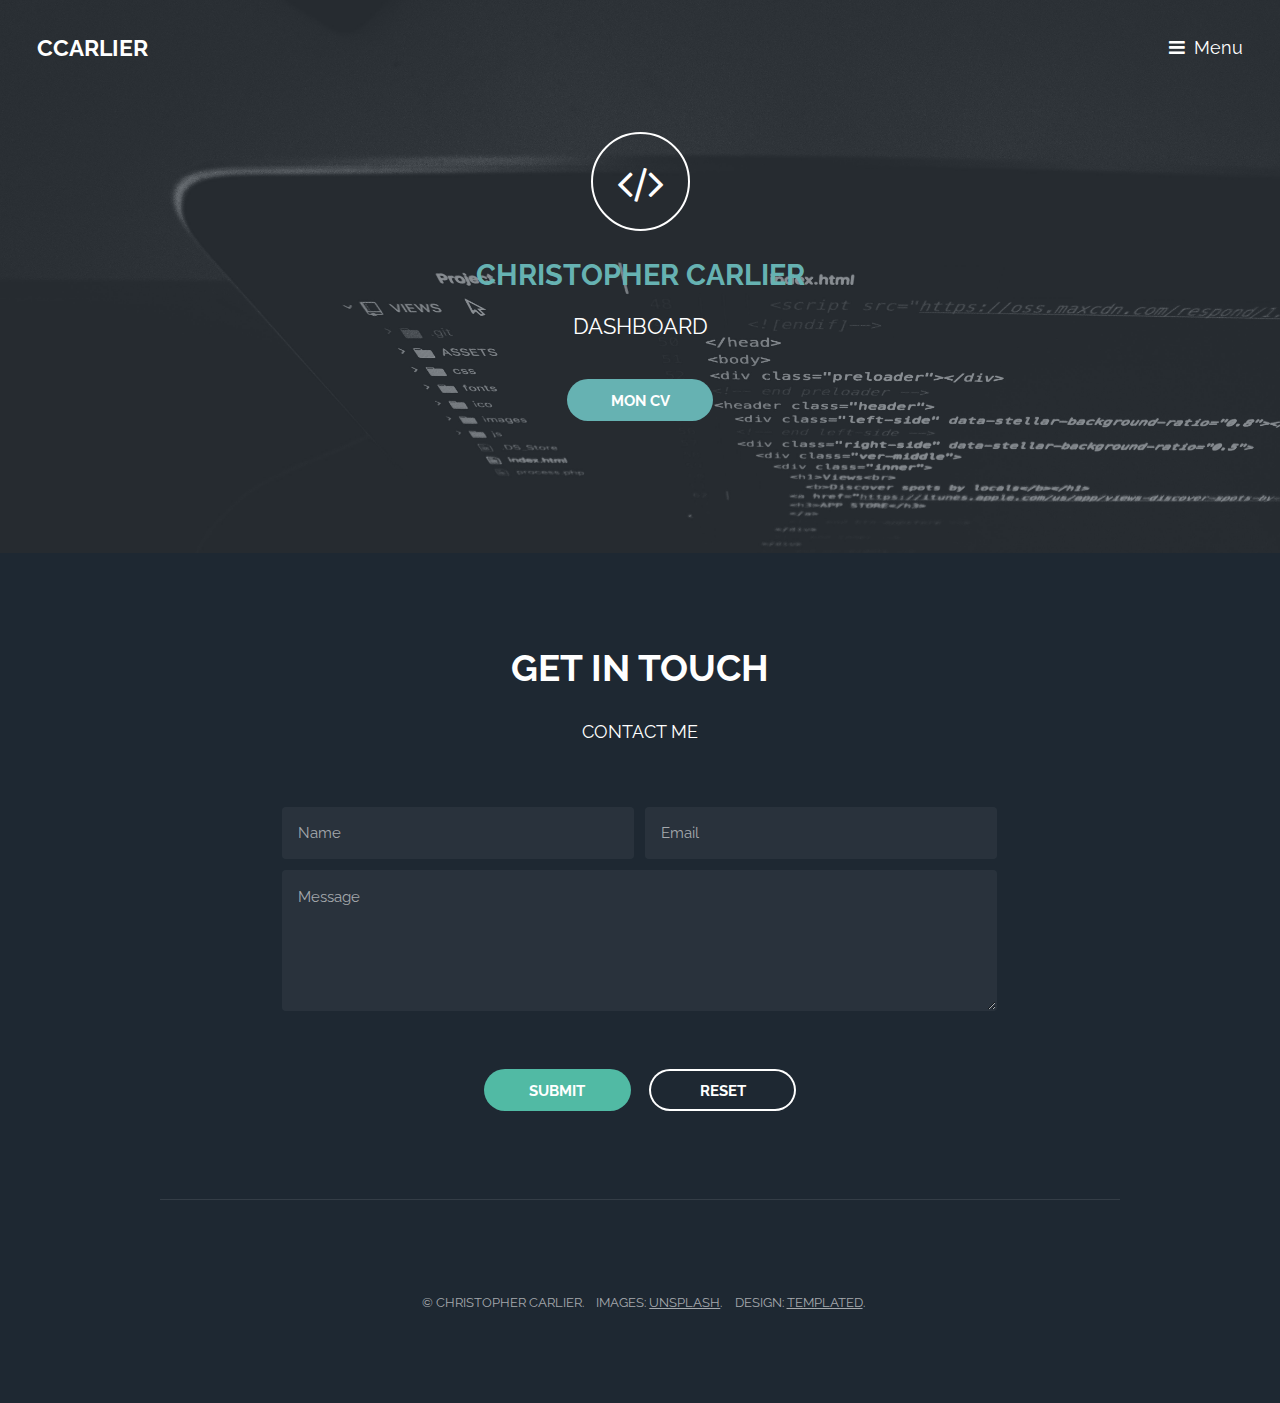
<file: index.html>
<!DOCTYPE HTML>

<html>
	<head>
		<title>CCarlier's Dashboard</title>
		<meta charset="utf-8" />
		<meta name="viewport" content="width=device-width, initial-scale=1" />
		<link rel="stylesheet" href="assets/css/main.css" />
	</head>
	<body class="landing">

		<!-- Header -->
			<header id="header" class="alt">
				<h1><a href="index.html">CCarlier</a></h1>
				<a href="#nav">Menu</a>
			</header>
			<!-- TEST -->

		<!-- Nav -->
			<nav id="nav">
				<ul class="links">
					<li><a href="index.html">Home</a></li>
				</ul>
			</nav>

		<!-- Banner -->
			<section id="banner">
				<i class="icon fa-code"></i>
				<h2>Christopher Carlier</h2>
				<p>Dashboard</p>
				<ul class="actions">
					<!-- <li><a href="" class="button big special">Mon CV</a></li> -->
					<li><a href="" class="button">Mon CV</a></li>
				</ul>
			</section>

		<!-- One
			<section id="one" class="wrapper style1">
				<div class="inner">
					<article class="feature left">
						<span class="image"><img src="images/pic01.jpg" alt="" /></span>
						<div class="content">
							<h2>Integer vitae libero acrisus egestas placerat  sollicitudin</h2>
							<p>Sed egestas, ante et vulputate volutpat, eros pede semper est, vitae luctus metus libero eu augue. Morbi purus libero, faucibus adipiscing, commodo quis, gravida id, est.</p>
							<ul class="actions">
								<li>
									<a href="#" class="button alt">More</a>
								</li>
							</ul>
						</div>
					</article>
					<article class="feature right">
						<span class="image"><img src="images/pic02.jpg" alt="" /></span>
						<div class="content">
							<h2>Integer vitae libero acrisus egestas placerat  sollicitudin</h2>
							<p>Sed egestas, ante et vulputate volutpat, eros pede semper est, vitae luctus metus libero eu augue. Morbi purus libero, faucibus adipiscing, commodo quis, gravida id, est.</p>
							<ul class="actions">
								<li>
									<a href="#" class="button alt">More</a>
								</li>
							</ul>
						</div>
					</article>
				</div>
			</section>
		-->
		<!-- Two 
			<section id="two" class="wrapper special">
				<div class="inner">
					<header class="major narrow">
						<h2>Aliquam Blandit Mauris</h2>
						<p>Ipsum dolor tempus commodo turpis adipiscing Tempor placerat sed amet accumsan</p>
					</header>
					<div class="image-grid">
						<a href="#" class="image"><img src="images/pic03.jpg" alt="" /></a>
						<a href="#" class="image"><img src="images/pic04.jpg" alt="" /></a>
						<a href="#" class="image"><img src="images/pic05.jpg" alt="" /></a>
						<a href="#" class="image"><img src="images/pic06.jpg" alt="" /></a>
						<a href="#" class="image"><img src="images/pic07.jpg" alt="" /></a>
						<a href="#" class="image"><img src="images/pic08.jpg" alt="" /></a>
						<a href="#" class="image"><img src="images/pic09.jpg" alt="" /></a>
						<a href="#" class="image"><img src="images/pic10.jpg" alt="" /></a>
					</div>
					<ul class="actions">
						<li><a href="#" class="button big alt">Tempus Aliquam</a></li>
					</ul>
				</div>
			</section>
		-->
		<!-- Three 
			<section id="three" class="wrapper style3 special">
				<div class="inner">
					<header class="major narrow	">
						<h2>Magna sed consequat tempus</h2>
						<p>Ipsum dolor tempus commodo turpis adipiscing Tempor placerat sed amet accumsan</p>
					</header>
					<ul class="actions">
						<li><a href="#" class="button big alt">Magna feugiat</a></li>
					</ul>
				</div>
			</section>
		-->
		<!-- Four -->
			<section id="four" class="wrapper style2 special">
				<div class="inner">
					<header class="major narrow">
						<h2>Get in touch</h2>
						<p>Contact me</p>
					</header>
					<form action="post_contact.php" method="POST">
						<div class="container 75%">
							<div class="row uniform 50%">
								<div class="6u 12u$(xsmall)">
									<input name="name" placeholder="Name" type="text" id="inputname"/>
								</div>
								<div class="6u$ 12u$(xsmall)">
									<input name="email" placeholder="Email" type="email" id="inputmail" />
								</div>
								<div class="12u$">
									<textarea name="message" placeholder="Message" rows="4" id="inputmessage"></textarea>
								</div>
							</div>
						</div>
						<ul class="actions">
							<li><input type="submit" class="special" value="Submit" /></li>
							<li><input type="reset" class="alt" value="Reset" /></li>
						</ul>
					</form>
				</div>
			</section>

		<!-- Footer -->
			<footer id="footer">
				<div class="inner">
					<!--
					<ul class="icons">
						<li><a href="#" class="icon fa-facebook">
							<span class="label">Facebook</span>
						</a></li>
						<li><a href="#" class="icon fa-twitter">
							<span class="label">Twitter</span>
						</a></li>
						<li><a href="#" class="icon fa-instagram">
							<span class="label">Instagram</span>
						</a></li>
						<li><a href="#" class="icon fa-linkedin">
							<span class="label">LinkedIn</span>
						</a></li>
					</ul>
					-->
					<ul class="copyright">
						<li>&copy; Christopher Carlier.</li>
						<li>Images: <a href="http://unsplash.com">Unsplash</a>.</li>
						<li>Design: <a href="http://templated.co">TEMPLATED</a>.</li>
					</ul>
				</div>
			</footer>

		<!-- Scripts -->
			<script src="assets/js/jquery.min.js"></script>
			<script src="assets/js/skel.min.js"></script>
			<script src="assets/js/util.js"></script>
			<!--[if lte IE 8]><script src="assets/js/ie/respond.min.js"></script><![endif]-->
			<script src="assets/js/main.js"></script>

	</body>
</html>
</file>
<file: assets/css/main.css>
@charset "UTF-8";
@import url(font-awesome.min.css);
@import url("https://fonts.googleapis.com/css?family=Raleway:400,500,700");

/*
	Retrospect by TEMPLATED
	templated.co @templatedco
	Released for free under the Creative Commons Attribution 3.0 license (templated.co/license)
*/

/* Reset */

	html, body, div, span, applet, object, iframe, h1, h2, h3, h4, h5, h6, p, blockquote, pre, a, abbr, acronym, address, big, cite, code, del, dfn, em, img, ins, kbd, q, s, samp, small, strike, strong, sub, sup, tt, var, b, u, i, center, dl, dt, dd, ol, ul, li, fieldset, form, label, legend, table, caption, tbody, tfoot, thead, tr, th, td, article, aside, canvas, details, embed, figure, figcaption, footer, header, hgroup, menu, nav, output, ruby, section, summary, time, mark, audio, video {
		margin: 0;
		padding: 0;
		border: 0;
		font-size: 100%;
		font: inherit;
		vertical-align: baseline;
	}

	article, aside, details, figcaption, figure, footer, header, hgroup, menu, nav, section {
		display: block;
	}

	body {
		line-height: 1;
	}

	ol, ul {
		list-style: none;
	}

	blockquote, q {
		quotes: none;
	}

	blockquote:before, blockquote:after, q:before, q:after {
		content: '';
		content: none;
	}

	table {
		border-collapse: collapse;
		border-spacing: 0;
	}

	body {
		-webkit-text-size-adjust: none;
	}

/* Box Model */

	*, *:before, *:after {
		-moz-box-sizing: border-box;
		-webkit-box-sizing: border-box;
		box-sizing: border-box;
	}

/* Containers */

	.container {
		margin-left: auto;
		margin-right: auto;
	}

	.container.\31 25\25 {
		width: 100%;
		max-width: 100em;
		min-width: 80em;
	}

	.container.\37 5\25 {
		width: 60em;
	}

	.container.\35 0\25 {
		width: 40em;
	}

	.container.\32 5\25 {
		width: 20em;
	}

	.container {
		width: 80em;
	}

	@media screen and (max-width: 1680px) {

		.container.\31 25\25 {
			width: 100%;
			max-width: 100em;
			min-width: 80em;
		}

		.container.\37 5\25 {
			width: 60em;
		}

		.container.\35 0\25 {
			width: 40em;
		}

		.container.\32 5\25 {
			width: 20em;
		}

		.container {
			width: 80em;
		}

	}

	@media screen and (max-width: 1280px) {

		.container.\31 25\25 {
			width: 100%;
			max-width: 81.25em;
			min-width: 65em;
		}

		.container.\37 5\25 {
			width: 48.75em;
		}

		.container.\35 0\25 {
			width: 32.5em;
		}

		.container.\32 5\25 {
			width: 16.25em;
		}

		.container {
			width: 65em;
		}

	}

	@media screen and (max-width: 980px) {

		.container.\31 25\25 {
			width: 100%;
			max-width: 112.5%;
			min-width: 90%;
		}

		.container.\37 5\25 {
			width: 67.5%;
		}

		.container.\35 0\25 {
			width: 45%;
		}

		.container.\32 5\25 {
			width: 22.5%;
		}

		.container {
			width: 90% !important;
		}

	}

	@media screen and (max-width: 736px) {

		.container.\31 25\25 {
			width: 100%;
			max-width: 112.5%;
			min-width: 90%;
		}

		.container.\37 5\25 {
			width: 67.5%;
		}

		.container.\35 0\25 {
			width: 45%;
		}

		.container.\32 5\25 {
			width: 22.5%;
		}

		.container {
			width: 90% !important;
		}

	}

	@media screen and (max-width: 480px) {

		.container.\31 25\25 {
			width: 100%;
			max-width: 112.5%;
			min-width: 90%;
		}

		.container.\37 5\25 {
			width: 67.5%;
		}

		.container.\35 0\25 {
			width: 45%;
		}

		.container.\32 5\25 {
			width: 22.5%;
		}

		.container {
			width: 90% !important;
		}

	}

/* Grid */

	.row {
		border-bottom: solid 1px transparent;
		-moz-box-sizing: border-box;
		-webkit-box-sizing: border-box;
		box-sizing: border-box;
	}

	.row > * {
		float: left;
		-moz-box-sizing: border-box;
		-webkit-box-sizing: border-box;
		box-sizing: border-box;
	}

	.row:after, .row:before {
		content: '';
		display: block;
		clear: both;
		height: 0;
	}

	.row.uniform > * > :first-child {
		margin-top: 0;
	}

	.row.uniform > * > :last-child {
		margin-bottom: 0;
	}

	.row.\30 \25 > * {
		padding: 0 0 0 0em;
	}

	.row.\30 \25 {
		margin: 0 0 -1px 0em;
	}

	.row.uniform.\30 \25 > * {
		padding: 0em 0 0 0em;
	}

	.row.uniform.\30 \25 {
		margin: 0em 0 -1px 0em;
	}

	.row > * {
		padding: 0 0 0 2em;
	}

	.row {
		margin: 0 0 -1px -2em;
	}

	.row.uniform > * {
		padding: 2em 0 0 2em;
	}

	.row.uniform {
		margin: -2em 0 -1px -2em;
	}

	.row.\32 00\25 > * {
		padding: 0 0 0 4em;
	}

	.row.\32 00\25 {
		margin: 0 0 -1px -4em;
	}

	.row.uniform.\32 00\25 > * {
		padding: 4em 0 0 4em;
	}

	.row.uniform.\32 00\25 {
		margin: -4em 0 -1px -4em;
	}

	.row.\31 50\25 > * {
		padding: 0 0 0 3em;
	}

	.row.\31 50\25 {
		margin: 0 0 -1px -3em;
	}

	.row.uniform.\31 50\25 > * {
		padding: 3em 0 0 3em;
	}

	.row.uniform.\31 50\25 {
		margin: -3em 0 -1px -3em;
	}

	.row.\35 0\25 > * {
		padding: 0 0 0 1em;
	}

	.row.\35 0\25 {
		margin: 0 0 -1px -1em;
	}

	.row.uniform.\35 0\25 > * {
		padding: 1em 0 0 1em;
	}

	.row.uniform.\35 0\25 {
		margin: -1em 0 -1px -1em;
	}

	.row.\32 5\25 > * {
		padding: 0 0 0 0.5em;
	}

	.row.\32 5\25 {
		margin: 0 0 -1px -0.5em;
	}

	.row.uniform.\32 5\25 > * {
		padding: 0.5em 0 0 0.5em;
	}

	.row.uniform.\32 5\25 {
		margin: -0.5em 0 -1px -0.5em;
	}

	.\31 2u, .\31 2u\24 {
		width: 100%;
		clear: none;
		margin-left: 0;
	}

	.\31 1u, .\31 1u\24 {
		width: 91.6666666667%;
		clear: none;
		margin-left: 0;
	}

	.\31 0u, .\31 0u\24 {
		width: 83.3333333333%;
		clear: none;
		margin-left: 0;
	}

	.\39 u, .\39 u\24 {
		width: 75%;
		clear: none;
		margin-left: 0;
	}

	.\38 u, .\38 u\24 {
		width: 66.6666666667%;
		clear: none;
		margin-left: 0;
	}

	.\37 u, .\37 u\24 {
		width: 58.3333333333%;
		clear: none;
		margin-left: 0;
	}

	.\36 u, .\36 u\24 {
		width: 50%;
		clear: none;
		margin-left: 0;
	}

	.\35 u, .\35 u\24 {
		width: 41.6666666667%;
		clear: none;
		margin-left: 0;
	}

	.\34 u, .\34 u\24 {
		width: 33.3333333333%;
		clear: none;
		margin-left: 0;
	}

	.\33 u, .\33 u\24 {
		width: 25%;
		clear: none;
		margin-left: 0;
	}

	.\32 u, .\32 u\24 {
		width: 16.6666666667%;
		clear: none;
		margin-left: 0;
	}

	.\31 u, .\31 u\24 {
		width: 8.3333333333%;
		clear: none;
		margin-left: 0;
	}

	.\31 2u\24 + *,
	.\31 1u\24 + *,
	.\31 0u\24 + *,
	.\39 u\24 + *,
	.\38 u\24 + *,
	.\37 u\24 + *,
	.\36 u\24 + *,
	.\35 u\24 + *,
	.\34 u\24 + *,
	.\33 u\24 + *,
	.\32 u\24 + *,
	.\31 u\24 + * {
		clear: left;
	}

	.\-11u {
		margin-left: 91.66667%;
	}

	.\-10u {
		margin-left: 83.33333%;
	}

	.\-9u {
		margin-left: 75%;
	}

	.\-8u {
		margin-left: 66.66667%;
	}

	.\-7u {
		margin-left: 58.33333%;
	}

	.\-6u {
		margin-left: 50%;
	}

	.\-5u {
		margin-left: 41.66667%;
	}

	.\-4u {
		margin-left: 33.33333%;
	}

	.\-3u {
		margin-left: 25%;
	}

	.\-2u {
		margin-left: 16.66667%;
	}

	.\-1u {
		margin-left: 8.33333%;
	}

	@media screen and (max-width: 1680px) {

		.row > * {
			padding: 0 0 0 2em;
		}

		.row {
			margin: 0 0 -1px -2em;
		}

		.row.uniform > * {
			padding: 2em 0 0 2em;
		}

		.row.uniform {
			margin: -2em 0 -1px -2em;
		}

		.row.\32 00\25 > * {
			padding: 0 0 0 4em;
		}

		.row.\32 00\25 {
			margin: 0 0 -1px -4em;
		}

		.row.uniform.\32 00\25 > * {
			padding: 4em 0 0 4em;
		}

		.row.uniform.\32 00\25 {
			margin: -4em 0 -1px -4em;
		}

		.row.\31 50\25 > * {
			padding: 0 0 0 3em;
		}

		.row.\31 50\25 {
			margin: 0 0 -1px -3em;
		}

		.row.uniform.\31 50\25 > * {
			padding: 3em 0 0 3em;
		}

		.row.uniform.\31 50\25 {
			margin: -3em 0 -1px -3em;
		}

		.row.\35 0\25 > * {
			padding: 0 0 0 1em;
		}

		.row.\35 0\25 {
			margin: 0 0 -1px -1em;
		}

		.row.uniform.\35 0\25 > * {
			padding: 1em 0 0 1em;
		}

		.row.uniform.\35 0\25 {
			margin: -1em 0 -1px -1em;
		}

		.row.\32 5\25 > * {
			padding: 0 0 0 0.5em;
		}

		.row.\32 5\25 {
			margin: 0 0 -1px -0.5em;
		}

		.row.uniform.\32 5\25 > * {
			padding: 0.5em 0 0 0.5em;
		}

		.row.uniform.\32 5\25 {
			margin: -0.5em 0 -1px -0.5em;
		}

		.\31 2u\28xlarge\29, .\31 2u\24\28xlarge\29 {
			width: 100%;
			clear: none;
			margin-left: 0;
		}

		.\31 1u\28xlarge\29, .\31 1u\24\28xlarge\29 {
			width: 91.6666666667%;
			clear: none;
			margin-left: 0;
		}

		.\31 0u\28xlarge\29, .\31 0u\24\28xlarge\29 {
			width: 83.3333333333%;
			clear: none;
			margin-left: 0;
		}

		.\39 u\28xlarge\29, .\39 u\24\28xlarge\29 {
			width: 75%;
			clear: none;
			margin-left: 0;
		}

		.\38 u\28xlarge\29, .\38 u\24\28xlarge\29 {
			width: 66.6666666667%;
			clear: none;
			margin-left: 0;
		}

		.\37 u\28xlarge\29, .\37 u\24\28xlarge\29 {
			width: 58.3333333333%;
			clear: none;
			margin-left: 0;
		}

		.\36 u\28xlarge\29, .\36 u\24\28xlarge\29 {
			width: 50%;
			clear: none;
			margin-left: 0;
		}

		.\35 u\28xlarge\29, .\35 u\24\28xlarge\29 {
			width: 41.6666666667%;
			clear: none;
			margin-left: 0;
		}

		.\34 u\28xlarge\29, .\34 u\24\28xlarge\29 {
			width: 33.3333333333%;
			clear: none;
			margin-left: 0;
		}

		.\33 u\28xlarge\29, .\33 u\24\28xlarge\29 {
			width: 25%;
			clear: none;
			margin-left: 0;
		}

		.\32 u\28xlarge\29, .\32 u\24\28xlarge\29 {
			width: 16.6666666667%;
			clear: none;
			margin-left: 0;
		}

		.\31 u\28xlarge\29, .\31 u\24\28xlarge\29 {
			width: 8.3333333333%;
			clear: none;
			margin-left: 0;
		}

		.\31 2u\24\28xlarge\29 + *,
		.\31 1u\24\28xlarge\29 + *,
		.\31 0u\24\28xlarge\29 + *,
		.\39 u\24\28xlarge\29 + *,
		.\38 u\24\28xlarge\29 + *,
		.\37 u\24\28xlarge\29 + *,
		.\36 u\24\28xlarge\29 + *,
		.\35 u\24\28xlarge\29 + *,
		.\34 u\24\28xlarge\29 + *,
		.\33 u\24\28xlarge\29 + *,
		.\32 u\24\28xlarge\29 + *,
		.\31 u\24\28xlarge\29 + * {
			clear: left;
		}

		.\-11u\28xlarge\29 {
			margin-left: 91.66667%;
		}

		.\-10u\28xlarge\29 {
			margin-left: 83.33333%;
		}

		.\-9u\28xlarge\29 {
			margin-left: 75%;
		}

		.\-8u\28xlarge\29 {
			margin-left: 66.66667%;
		}

		.\-7u\28xlarge\29 {
			margin-left: 58.33333%;
		}

		.\-6u\28xlarge\29 {
			margin-left: 50%;
		}

		.\-5u\28xlarge\29 {
			margin-left: 41.66667%;
		}

		.\-4u\28xlarge\29 {
			margin-left: 33.33333%;
		}

		.\-3u\28xlarge\29 {
			margin-left: 25%;
		}

		.\-2u\28xlarge\29 {
			margin-left: 16.66667%;
		}

		.\-1u\28xlarge\29 {
			margin-left: 8.33333%;
		}

	}

	@media screen and (max-width: 1280px) {

		.row > * {
			padding: 0 0 0 1.5em;
		}

		.row {
			margin: 0 0 -1px -1.5em;
		}

		.row.uniform > * {
			padding: 1.5em 0 0 1.5em;
		}

		.row.uniform {
			margin: -1.5em 0 -1px -1.5em;
		}

		.row.\32 00\25 > * {
			padding: 0 0 0 3em;
		}

		.row.\32 00\25 {
			margin: 0 0 -1px -3em;
		}

		.row.uniform.\32 00\25 > * {
			padding: 3em 0 0 3em;
		}

		.row.uniform.\32 00\25 {
			margin: -3em 0 -1px -3em;
		}

		.row.\31 50\25 > * {
			padding: 0 0 0 2.25em;
		}

		.row.\31 50\25 {
			margin: 0 0 -1px -2.25em;
		}

		.row.uniform.\31 50\25 > * {
			padding: 2.25em 0 0 2.25em;
		}

		.row.uniform.\31 50\25 {
			margin: -2.25em 0 -1px -2.25em;
		}

		.row.\35 0\25 > * {
			padding: 0 0 0 0.75em;
		}

		.row.\35 0\25 {
			margin: 0 0 -1px -0.75em;
		}

		.row.uniform.\35 0\25 > * {
			padding: 0.75em 0 0 0.75em;
		}

		.row.uniform.\35 0\25 {
			margin: -0.75em 0 -1px -0.75em;
		}

		.row.\32 5\25 > * {
			padding: 0 0 0 0.375em;
		}

		.row.\32 5\25 {
			margin: 0 0 -1px -0.375em;
		}

		.row.uniform.\32 5\25 > * {
			padding: 0.375em 0 0 0.375em;
		}

		.row.uniform.\32 5\25 {
			margin: -0.375em 0 -1px -0.375em;
		}

		.\31 2u\28large\29, .\31 2u\24\28large\29 {
			width: 100%;
			clear: none;
			margin-left: 0;
		}

		.\31 1u\28large\29, .\31 1u\24\28large\29 {
			width: 91.6666666667%;
			clear: none;
			margin-left: 0;
		}

		.\31 0u\28large\29, .\31 0u\24\28large\29 {
			width: 83.3333333333%;
			clear: none;
			margin-left: 0;
		}

		.\39 u\28large\29, .\39 u\24\28large\29 {
			width: 75%;
			clear: none;
			margin-left: 0;
		}

		.\38 u\28large\29, .\38 u\24\28large\29 {
			width: 66.6666666667%;
			clear: none;
			margin-left: 0;
		}

		.\37 u\28large\29, .\37 u\24\28large\29 {
			width: 58.3333333333%;
			clear: none;
			margin-left: 0;
		}

		.\36 u\28large\29, .\36 u\24\28large\29 {
			width: 50%;
			clear: none;
			margin-left: 0;
		}

		.\35 u\28large\29, .\35 u\24\28large\29 {
			width: 41.6666666667%;
			clear: none;
			margin-left: 0;
		}

		.\34 u\28large\29, .\34 u\24\28large\29 {
			width: 33.3333333333%;
			clear: none;
			margin-left: 0;
		}

		.\33 u\28large\29, .\33 u\24\28large\29 {
			width: 25%;
			clear: none;
			margin-left: 0;
		}

		.\32 u\28large\29, .\32 u\24\28large\29 {
			width: 16.6666666667%;
			clear: none;
			margin-left: 0;
		}

		.\31 u\28large\29, .\31 u\24\28large\29 {
			width: 8.3333333333%;
			clear: none;
			margin-left: 0;
		}

		.\31 2u\24\28large\29 + *,
		.\31 1u\24\28large\29 + *,
		.\31 0u\24\28large\29 + *,
		.\39 u\24\28large\29 + *,
		.\38 u\24\28large\29 + *,
		.\37 u\24\28large\29 + *,
		.\36 u\24\28large\29 + *,
		.\35 u\24\28large\29 + *,
		.\34 u\24\28large\29 + *,
		.\33 u\24\28large\29 + *,
		.\32 u\24\28large\29 + *,
		.\31 u\24\28large\29 + * {
			clear: left;
		}

		.\-11u\28large\29 {
			margin-left: 91.66667%;
		}

		.\-10u\28large\29 {
			margin-left: 83.33333%;
		}

		.\-9u\28large\29 {
			margin-left: 75%;
		}

		.\-8u\28large\29 {
			margin-left: 66.66667%;
		}

		.\-7u\28large\29 {
			margin-left: 58.33333%;
		}

		.\-6u\28large\29 {
			margin-left: 50%;
		}

		.\-5u\28large\29 {
			margin-left: 41.66667%;
		}

		.\-4u\28large\29 {
			margin-left: 33.33333%;
		}

		.\-3u\28large\29 {
			margin-left: 25%;
		}

		.\-2u\28large\29 {
			margin-left: 16.66667%;
		}

		.\-1u\28large\29 {
			margin-left: 8.33333%;
		}

	}

	@media screen and (max-width: 980px) {

		.row > * {
			padding: 0 0 0 1.5em;
		}

		.row {
			margin: 0 0 -1px -1.5em;
		}

		.row.uniform > * {
			padding: 1.5em 0 0 1.5em;
		}

		.row.uniform {
			margin: -1.5em 0 -1px -1.5em;
		}

		.row.\32 00\25 > * {
			padding: 0 0 0 3em;
		}

		.row.\32 00\25 {
			margin: 0 0 -1px -3em;
		}

		.row.uniform.\32 00\25 > * {
			padding: 3em 0 0 3em;
		}

		.row.uniform.\32 00\25 {
			margin: -3em 0 -1px -3em;
		}

		.row.\31 50\25 > * {
			padding: 0 0 0 2.25em;
		}

		.row.\31 50\25 {
			margin: 0 0 -1px -2.25em;
		}

		.row.uniform.\31 50\25 > * {
			padding: 2.25em 0 0 2.25em;
		}

		.row.uniform.\31 50\25 {
			margin: -2.25em 0 -1px -2.25em;
		}

		.row.\35 0\25 > * {
			padding: 0 0 0 0.75em;
		}

		.row.\35 0\25 {
			margin: 0 0 -1px -0.75em;
		}

		.row.uniform.\35 0\25 > * {
			padding: 0.75em 0 0 0.75em;
		}

		.row.uniform.\35 0\25 {
			margin: -0.75em 0 -1px -0.75em;
		}

		.row.\32 5\25 > * {
			padding: 0 0 0 0.375em;
		}

		.row.\32 5\25 {
			margin: 0 0 -1px -0.375em;
		}

		.row.uniform.\32 5\25 > * {
			padding: 0.375em 0 0 0.375em;
		}

		.row.uniform.\32 5\25 {
			margin: -0.375em 0 -1px -0.375em;
		}

		.\31 2u\28medium\29, .\31 2u\24\28medium\29 {
			width: 100%;
			clear: none;
			margin-left: 0;
		}

		.\31 1u\28medium\29, .\31 1u\24\28medium\29 {
			width: 91.6666666667%;
			clear: none;
			margin-left: 0;
		}

		.\31 0u\28medium\29, .\31 0u\24\28medium\29 {
			width: 83.3333333333%;
			clear: none;
			margin-left: 0;
		}

		.\39 u\28medium\29, .\39 u\24\28medium\29 {
			width: 75%;
			clear: none;
			margin-left: 0;
		}

		.\38 u\28medium\29, .\38 u\24\28medium\29 {
			width: 66.6666666667%;
			clear: none;
			margin-left: 0;
		}

		.\37 u\28medium\29, .\37 u\24\28medium\29 {
			width: 58.3333333333%;
			clear: none;
			margin-left: 0;
		}

		.\36 u\28medium\29, .\36 u\24\28medium\29 {
			width: 50%;
			clear: none;
			margin-left: 0;
		}

		.\35 u\28medium\29, .\35 u\24\28medium\29 {
			width: 41.6666666667%;
			clear: none;
			margin-left: 0;
		}

		.\34 u\28medium\29, .\34 u\24\28medium\29 {
			width: 33.3333333333%;
			clear: none;
			margin-left: 0;
		}

		.\33 u\28medium\29, .\33 u\24\28medium\29 {
			width: 25%;
			clear: none;
			margin-left: 0;
		}

		.\32 u\28medium\29, .\32 u\24\28medium\29 {
			width: 16.6666666667%;
			clear: none;
			margin-left: 0;
		}

		.\31 u\28medium\29, .\31 u\24\28medium\29 {
			width: 8.3333333333%;
			clear: none;
			margin-left: 0;
		}

		.\31 2u\24\28medium\29 + *,
		.\31 1u\24\28medium\29 + *,
		.\31 0u\24\28medium\29 + *,
		.\39 u\24\28medium\29 + *,
		.\38 u\24\28medium\29 + *,
		.\37 u\24\28medium\29 + *,
		.\36 u\24\28medium\29 + *,
		.\35 u\24\28medium\29 + *,
		.\34 u\24\28medium\29 + *,
		.\33 u\24\28medium\29 + *,
		.\32 u\24\28medium\29 + *,
		.\31 u\24\28medium\29 + * {
			clear: left;
		}

		.\-11u\28medium\29 {
			margin-left: 91.66667%;
		}

		.\-10u\28medium\29 {
			margin-left: 83.33333%;
		}

		.\-9u\28medium\29 {
			margin-left: 75%;
		}

		.\-8u\28medium\29 {
			margin-left: 66.66667%;
		}

		.\-7u\28medium\29 {
			margin-left: 58.33333%;
		}

		.\-6u\28medium\29 {
			margin-left: 50%;
		}

		.\-5u\28medium\29 {
			margin-left: 41.66667%;
		}

		.\-4u\28medium\29 {
			margin-left: 33.33333%;
		}

		.\-3u\28medium\29 {
			margin-left: 25%;
		}

		.\-2u\28medium\29 {
			margin-left: 16.66667%;
		}

		.\-1u\28medium\29 {
			margin-left: 8.33333%;
		}

	}

	@media screen and (max-width: 736px) {

		.row > * {
			padding: 0 0 0 1.25em;
		}

		.row {
			margin: 0 0 -1px -1.25em;
		}

		.row.uniform > * {
			padding: 1.25em 0 0 1.25em;
		}

		.row.uniform {
			margin: -1.25em 0 -1px -1.25em;
		}

		.row.\32 00\25 > * {
			padding: 0 0 0 2.5em;
		}

		.row.\32 00\25 {
			margin: 0 0 -1px -2.5em;
		}

		.row.uniform.\32 00\25 > * {
			padding: 2.5em 0 0 2.5em;
		}

		.row.uniform.\32 00\25 {
			margin: -2.5em 0 -1px -2.5em;
		}

		.row.\31 50\25 > * {
			padding: 0 0 0 1.875em;
		}

		.row.\31 50\25 {
			margin: 0 0 -1px -1.875em;
		}

		.row.uniform.\31 50\25 > * {
			padding: 1.875em 0 0 1.875em;
		}

		.row.uniform.\31 50\25 {
			margin: -1.875em 0 -1px -1.875em;
		}

		.row.\35 0\25 > * {
			padding: 0 0 0 0.625em;
		}

		.row.\35 0\25 {
			margin: 0 0 -1px -0.625em;
		}

		.row.uniform.\35 0\25 > * {
			padding: 0.625em 0 0 0.625em;
		}

		.row.uniform.\35 0\25 {
			margin: -0.625em 0 -1px -0.625em;
		}

		.row.\32 5\25 > * {
			padding: 0 0 0 0.3125em;
		}

		.row.\32 5\25 {
			margin: 0 0 -1px -0.3125em;
		}

		.row.uniform.\32 5\25 > * {
			padding: 0.3125em 0 0 0.3125em;
		}

		.row.uniform.\32 5\25 {
			margin: -0.3125em 0 -1px -0.3125em;
		}

		.\31 2u\28small\29, .\31 2u\24\28small\29 {
			width: 100%;
			clear: none;
			margin-left: 0;
		}

		.\31 1u\28small\29, .\31 1u\24\28small\29 {
			width: 91.6666666667%;
			clear: none;
			margin-left: 0;
		}

		.\31 0u\28small\29, .\31 0u\24\28small\29 {
			width: 83.3333333333%;
			clear: none;
			margin-left: 0;
		}

		.\39 u\28small\29, .\39 u\24\28small\29 {
			width: 75%;
			clear: none;
			margin-left: 0;
		}

		.\38 u\28small\29, .\38 u\24\28small\29 {
			width: 66.6666666667%;
			clear: none;
			margin-left: 0;
		}

		.\37 u\28small\29, .\37 u\24\28small\29 {
			width: 58.3333333333%;
			clear: none;
			margin-left: 0;
		}

		.\36 u\28small\29, .\36 u\24\28small\29 {
			width: 50%;
			clear: none;
			margin-left: 0;
		}

		.\35 u\28small\29, .\35 u\24\28small\29 {
			width: 41.6666666667%;
			clear: none;
			margin-left: 0;
		}

		.\34 u\28small\29, .\34 u\24\28small\29 {
			width: 33.3333333333%;
			clear: none;
			margin-left: 0;
		}

		.\33 u\28small\29, .\33 u\24\28small\29 {
			width: 25%;
			clear: none;
			margin-left: 0;
		}

		.\32 u\28small\29, .\32 u\24\28small\29 {
			width: 16.6666666667%;
			clear: none;
			margin-left: 0;
		}

		.\31 u\28small\29, .\31 u\24\28small\29 {
			width: 8.3333333333%;
			clear: none;
			margin-left: 0;
		}

		.\31 2u\24\28small\29 + *,
		.\31 1u\24\28small\29 + *,
		.\31 0u\24\28small\29 + *,
		.\39 u\24\28small\29 + *,
		.\38 u\24\28small\29 + *,
		.\37 u\24\28small\29 + *,
		.\36 u\24\28small\29 + *,
		.\35 u\24\28small\29 + *,
		.\34 u\24\28small\29 + *,
		.\33 u\24\28small\29 + *,
		.\32 u\24\28small\29 + *,
		.\31 u\24\28small\29 + * {
			clear: left;
		}

		.\-11u\28small\29 {
			margin-left: 91.66667%;
		}

		.\-10u\28small\29 {
			margin-left: 83.33333%;
		}

		.\-9u\28small\29 {
			margin-left: 75%;
		}

		.\-8u\28small\29 {
			margin-left: 66.66667%;
		}

		.\-7u\28small\29 {
			margin-left: 58.33333%;
		}

		.\-6u\28small\29 {
			margin-left: 50%;
		}

		.\-5u\28small\29 {
			margin-left: 41.66667%;
		}

		.\-4u\28small\29 {
			margin-left: 33.33333%;
		}

		.\-3u\28small\29 {
			margin-left: 25%;
		}

		.\-2u\28small\29 {
			margin-left: 16.66667%;
		}

		.\-1u\28small\29 {
			margin-left: 8.33333%;
		}

	}

	@media screen and (max-width: 480px) {

		.row > * {
			padding: 0 0 0 1.25em;
		}

		.row {
			margin: 0 0 -1px -1.25em;
		}

		.row.uniform > * {
			padding: 1.25em 0 0 1.25em;
		}

		.row.uniform {
			margin: -1.25em 0 -1px -1.25em;
		}

		.row.\32 00\25 > * {
			padding: 0 0 0 2.5em;
		}

		.row.\32 00\25 {
			margin: 0 0 -1px -2.5em;
		}

		.row.uniform.\32 00\25 > * {
			padding: 2.5em 0 0 2.5em;
		}

		.row.uniform.\32 00\25 {
			margin: -2.5em 0 -1px -2.5em;
		}

		.row.\31 50\25 > * {
			padding: 0 0 0 1.875em;
		}

		.row.\31 50\25 {
			margin: 0 0 -1px -1.875em;
		}

		.row.uniform.\31 50\25 > * {
			padding: 1.875em 0 0 1.875em;
		}

		.row.uniform.\31 50\25 {
			margin: -1.875em 0 -1px -1.875em;
		}

		.row.\35 0\25 > * {
			padding: 0 0 0 0.625em;
		}

		.row.\35 0\25 {
			margin: 0 0 -1px -0.625em;
		}

		.row.uniform.\35 0\25 > * {
			padding: 0.625em 0 0 0.625em;
		}

		.row.uniform.\35 0\25 {
			margin: -0.625em 0 -1px -0.625em;
		}

		.row.\32 5\25 > * {
			padding: 0 0 0 0.3125em;
		}

		.row.\32 5\25 {
			margin: 0 0 -1px -0.3125em;
		}

		.row.uniform.\32 5\25 > * {
			padding: 0.3125em 0 0 0.3125em;
		}

		.row.uniform.\32 5\25 {
			margin: -0.3125em 0 -1px -0.3125em;
		}

		.\31 2u\28xsmall\29, .\31 2u\24\28xsmall\29 {
			width: 100%;
			clear: none;
			margin-left: 0;
		}

		.\31 1u\28xsmall\29, .\31 1u\24\28xsmall\29 {
			width: 91.6666666667%;
			clear: none;
			margin-left: 0;
		}

		.\31 0u\28xsmall\29, .\31 0u\24\28xsmall\29 {
			width: 83.3333333333%;
			clear: none;
			margin-left: 0;
		}

		.\39 u\28xsmall\29, .\39 u\24\28xsmall\29 {
			width: 75%;
			clear: none;
			margin-left: 0;
		}

		.\38 u\28xsmall\29, .\38 u\24\28xsmall\29 {
			width: 66.6666666667%;
			clear: none;
			margin-left: 0;
		}

		.\37 u\28xsmall\29, .\37 u\24\28xsmall\29 {
			width: 58.3333333333%;
			clear: none;
			margin-left: 0;
		}

		.\36 u\28xsmall\29, .\36 u\24\28xsmall\29 {
			width: 50%;
			clear: none;
			margin-left: 0;
		}

		.\35 u\28xsmall\29, .\35 u\24\28xsmall\29 {
			width: 41.6666666667%;
			clear: none;
			margin-left: 0;
		}

		.\34 u\28xsmall\29, .\34 u\24\28xsmall\29 {
			width: 33.3333333333%;
			clear: none;
			margin-left: 0;
		}

		.\33 u\28xsmall\29, .\33 u\24\28xsmall\29 {
			width: 25%;
			clear: none;
			margin-left: 0;
		}

		.\32 u\28xsmall\29, .\32 u\24\28xsmall\29 {
			width: 16.6666666667%;
			clear: none;
			margin-left: 0;
		}

		.\31 u\28xsmall\29, .\31 u\24\28xsmall\29 {
			width: 8.3333333333%;
			clear: none;
			margin-left: 0;
		}

		.\31 2u\24\28xsmall\29 + *,
		.\31 1u\24\28xsmall\29 + *,
		.\31 0u\24\28xsmall\29 + *,
		.\39 u\24\28xsmall\29 + *,
		.\38 u\24\28xsmall\29 + *,
		.\37 u\24\28xsmall\29 + *,
		.\36 u\24\28xsmall\29 + *,
		.\35 u\24\28xsmall\29 + *,
		.\34 u\24\28xsmall\29 + *,
		.\33 u\24\28xsmall\29 + *,
		.\32 u\24\28xsmall\29 + *,
		.\31 u\24\28xsmall\29 + * {
			clear: left;
		}

		.\-11u\28xsmall\29 {
			margin-left: 91.66667%;
		}

		.\-10u\28xsmall\29 {
			margin-left: 83.33333%;
		}

		.\-9u\28xsmall\29 {
			margin-left: 75%;
		}

		.\-8u\28xsmall\29 {
			margin-left: 66.66667%;
		}

		.\-7u\28xsmall\29 {
			margin-left: 58.33333%;
		}

		.\-6u\28xsmall\29 {
			margin-left: 50%;
		}

		.\-5u\28xsmall\29 {
			margin-left: 41.66667%;
		}

		.\-4u\28xsmall\29 {
			margin-left: 33.33333%;
		}

		.\-3u\28xsmall\29 {
			margin-left: 25%;
		}

		.\-2u\28xsmall\29 {
			margin-left: 16.66667%;
		}

		.\-1u\28xsmall\29 {
			margin-left: 8.33333%;
		}

	}

/* Basic */

	@-ms-viewport {
		width: device-width;
	}

	body {
		-ms-overflow-style: scrollbar;
	}

	@media screen and (max-width: 480px) {

		html, body {
			min-width: 320px;
		}

	}

	body {
		background: #fff;
	}

		body.is-loading *, body.is-loading *:before, body.is-loading *:after {
			-moz-animation: none !important;
			-webkit-animation: none !important;
			-ms-animation: none !important;
			animation: none !important;
			-moz-transition: none !important;
			-webkit-transition: none !important;
			-ms-transition: none !important;
			transition: none !important;
		}

/* Type */

	body {
		background-color: #fff;
		color: #777;
	}

	body, input, select, textarea {
		font-family: "Raleway", Helvetica, sans-serif;
		font-size: 13pt;
		font-weight: 400;
		line-height: 2em;
	}

		@media screen and (max-width: 1680px) {

			body, input, select, textarea {
				font-size: 11pt;
			}

		}

		@media screen and (max-width: 1280px) {

			body, input, select, textarea {
				font-size: 11pt;
			}

		}

		@media screen and (max-width: 980px) {

			body, input, select, textarea {
				font-size: 12pt;
			}

		}

		@media screen and (max-width: 736px) {

			body, input, select, textarea {
				font-size: 12pt;
			}

		}

		@media screen and (max-width: 480px) {

			body, input, select, textarea {
				font-size: 12pt;
			}

		}

	a {
		text-decoration: underline;
	}

		a:hover {
			text-decoration: none;
		}

	strong, b {
		font-weight: 700;
	}

	em, i {
		font-style: italic;
	}

	p {
		margin: 0 0 2em 0;
	}

	h1, h2, h3, h4, h5, h6 {
		font-weight: 700;
		line-height: 1em;
		margin: 0 0 1em 0;
		text-transform: uppercase;
	}

		h1 a, h2 a, h3 a, h4 a, h5 a, h6 a {
			text-decoration: none;
		}

	h2 {
		font-size: 1.5em;
		line-height: 1.5em;
	}

	h3 {
		font-size: 1.3em;
		line-height: 1.5em;
	}

	h4 {
		font-size: 1.1em;
		line-height: 1.5em;
	}

	h5 {
		font-size: 0.9em;
		line-height: 1.5em;
	}

	h6 {
		font-size: 0.7em;
		line-height: 1.5em;
	}

	sub {
		font-size: 0.8em;
		position: relative;
		top: 0.5em;
	}

	sup {
		font-size: 0.8em;
		position: relative;
		top: -0.5em;
	}

	blockquote {
		border-left-style: solid;
		border-left-width: 4px;
		font-style: italic;
		margin: 0 0 2em 0;
		padding: 0.5em 0 0.5em 2em;
	}

	code {
		border-radius: 4px;
		border-style: solid;
		border-width: 1px;
		font-family: "Courier New", monospace;
		font-size: 0.9em;
		margin: 0 0.25em;
		padding: 0.25em 0.65em;
	}

	pre {
		-webkit-overflow-scrolling: touch;
		font-family: "Courier New", monospace;
		font-size: 0.9em;
		margin: 0 0 2em 0;
	}

		pre code {
			display: block;
			line-height: 1.75em;
			padding: 1em 1.5em;
			overflow-x: auto;
		}

	hr {
		border: 0;
		border-bottom-style: solid;
		border-bottom-width: 1px;
		margin: 2em 0;
	}

		hr.major {
			margin: 3em 0;
		}

	.align-left {
		text-align: left;
	}

	.align-center {
		text-align: center;
	}

	.align-right {
		text-align: right;
	}

	input, select, textarea {
		color: #25383B;
	}

	a {
		color: #51BAA4;
	}

	strong, b {
		color: #25383B;
	}

	h1, h2, h3, h4, h5, h6 {
		color: #25383B;
	}

	blockquote {
		border-left-color: rgba(144, 144, 144, 0.25);
	}

	code {
		background: rgba(144, 144, 144, 0.075);
		border-color: rgba(144, 144, 144, 0.25);
	}

	hr {
		border-bottom-color: rgba(144, 144, 144, 0.25);
	}

/* Section/Article */

	section.special, article.special, header.special {
		text-align: center;
	}

	header p {
		margin: 0 0 1.5em 0;
		position: relative;
		text-transform: uppercase;
	}

	header h2 + p {
		font-size: 1.25em;
		margin-top: -1em;
		line-height: 1.85em;
	}

	header h3 + p {
		font-size: 1.1em;
		margin-top: -0.8em;
		line-height: 1.5em;
	}

	header h4 + p,
	header h5 + p,
	header h6 + p {
		font-size: 0.9em;
		margin-top: -0.6em;
		line-height: 1.5em;
	}

	header.major {
		margin-bottom: 4em;
	}

		header.major h2 {
			font-size: 2.5em;
		}

	header.narrow {
		max-width: 60%;
		margin-left: auto;
		margin-right: auto;
	}

	@media screen and (max-width: 1280px) {

		header.narrow {
			max-width: 75%;
		}

	}

	@media screen and (max-width: 980px) {

		header.narrow {
			max-width: 100%;
		}

		header.major {
			margin-bottom: 2em;
		}

			header.major h2 {
				font-size: 2em;
			}

	}

	@media screen and (max-width: 736px) {

		header.major h2 {
			font-size: 1.5em;
		}

		header.major p {
			font-size: 1em;
		}

	}

	header p {
		color: #25383B;
	}

/* Form */

	form {
		margin: 0 0 2em 0;
	}

		form ul.actions {
			margin-top: 4em;
		}

		@media screen and (max-width: 736px) {

			form ul.actions {
				margin-top: 2em;
			}

		}

	label {
		display: block;
		font-size: 0.9em;
		font-weight: 700;
		margin: 0 0 1em 0;
	}

	input[type="text"],
	input[type="password"],
	input[type="email"],
	select,
	textarea {
		-moz-appearance: none;
		-webkit-appearance: none;
		-ms-appearance: none;
		appearance: none;
		border-radius: 4px;
		border-style: solid;
		border-width: 1px;
		display: block;
		outline: 0;
		padding: 0 1em;
		text-decoration: none;
		width: 100%;
	}

		input[type="text"]:invalid,
		input[type="password"]:invalid,
		input[type="email"]:invalid,
		select:invalid,
		textarea:invalid {
			box-shadow: none;
		}

	.select-wrapper {
		text-decoration: none;
		display: block;
		position: relative;
	}

		.select-wrapper:before {
			content: "";
			-moz-osx-font-smoothing: grayscale;
			-webkit-font-smoothing: antialiased;
			font-family: FontAwesome;
			font-style: normal;
			font-weight: normal;
			text-transform: none !important;
		}

		.select-wrapper:before {
			display: block;
			height: 3.5em;
			line-height: 3.5em;
			pointer-events: none;
			position: absolute;
			right: 0;
			text-align: center;
			top: 0;
			width: 3.5em;
		}

		.select-wrapper select::-ms-expand {
			display: none;
		}

	input[type="text"],
	input[type="password"],
	input[type="email"],
	select {
		height: 3.5em;
	}

	textarea {
		padding: 0.75em 1em;
	}

	input[type="checkbox"],
	input[type="radio"] {
		-moz-appearance: none;
		-webkit-appearance: none;
		-ms-appearance: none;
		appearance: none;
		display: block;
		float: left;
		margin-right: -2em;
		opacity: 0;
		width: 1em;
		z-index: -1;
	}

		input[type="checkbox"] + label,
		input[type="radio"] + label {
			text-decoration: none;
			cursor: pointer;
			display: inline-block;
			font-size: 1em;
			font-weight: 400;
			padding-left: 2.85em;
			padding-right: 0.75em;
			position: relative;
		}

			input[type="checkbox"] + label:before,
			input[type="radio"] + label:before {
				-moz-osx-font-smoothing: grayscale;
				-webkit-font-smoothing: antialiased;
				font-family: FontAwesome;
				font-style: normal;
				font-weight: normal;
				text-transform: none !important;
			}

			input[type="checkbox"] + label:before,
			input[type="radio"] + label:before {
				border-radius: 4px;
				border-style: solid;
				border-width: 1px;
				content: '';
				display: inline-block;
				height: 2.1em;
				left: 0;
				line-height: 2.0125em;
				position: absolute;
				text-align: center;
				top: 0;
				width: 2.1em;
			}

		input[type="checkbox"]:checked + label:before,
		input[type="radio"]:checked + label:before {
			content: '\f00c';
		}

	input[type="checkbox"] + label:before {
		border-radius: 4px;
	}

	input[type="radio"] + label:before {
		border-radius: 100%;
	}

	::-webkit-input-placeholder {
		opacity: 1.0;
	}

	:-moz-placeholder {
		opacity: 1.0;
	}

	::-moz-placeholder {
		opacity: 1.0;
	}

	:-ms-input-placeholder {
		opacity: 1.0;
	}

	.formerize-placeholder {
		opacity: 1.0;
	}

	label {
		color: #25383B;
	}

	input[type="text"],
	input[type="password"],
	input[type="email"],
	select,
	textarea {
		background-color: rgba(144, 144, 144, 0.075);
		border-color: rgba(144, 144, 144, 0.25);
		color: inherit;
	}

		input[type="text"]:focus,
		input[type="password"]:focus,
		input[type="email"]:focus,
		select:focus,
		textarea:focus {
			border-color: #51BAA4;
			box-shadow: 0 0 0 1px #51BAA4;
		}

	.select-wrapper:before {
		color: rgba(144, 144, 144, 0.25);
	}

	input[type="checkbox"] + label,
	input[type="radio"] + label {
		color: #777;
	}

		input[type="checkbox"] + label:before,
		input[type="radio"] + label:before {
			background-color: rgba(144, 144, 144, 0.075);
			border-color: rgba(144, 144, 144, 0.25);
		}

	input[type="checkbox"]:checked + label:before,
	input[type="radio"]:checked + label:before {
		background-color: rgba(144, 144, 144, 0.075);
		border-color: #51BAA4;
		color: #25383B;
	}

	input[type="checkbox"]:focus + label:before,
	input[type="radio"]:focus + label:before {
		border-color: #51BAA4;
		box-shadow: 0 0 0 1px #51BAA4;
	}

	::-webkit-input-placeholder {
		color: #999 !important;
	}

	:-moz-placeholder {
		color: #999 !important;
	}

	::-moz-placeholder {
		color: #999 !important;
	}

	:-ms-input-placeholder {
		color: #999 !important;
	}

	.formerize-placeholder {
		color: #999 !important;
	}

	form.alt input[type="text"],
	form.alt input[type="password"],
	form.alt input[type="email"],
	form.alt select,
	form.alt textarea {
		background-color: transparent;
	}

/* Box */

	.box {
		border-radius: 4px;
		border-style: solid;
		border-width: 1px;
		margin-bottom: 2em;
		padding: 1.5em;
	}

		.box > :last-child,
		.box > :last-child > :last-child,
		.box > :last-child > :last-child > :last-child {
			margin-bottom: 0;
		}

		.box.alt {
			border: 0;
			border-radius: 0;
			padding: 0;
		}

	.box {
		border-color: rgba(144, 144, 144, 0.25);
	}

/* Icon */

	.icon {
		text-decoration: none;
		border-bottom: none;
		position: relative;
	}

		.icon:before {
			-moz-osx-font-smoothing: grayscale;
			-webkit-font-smoothing: antialiased;
			font-family: FontAwesome;
			font-style: normal;
			font-weight: normal;
			text-transform: none !important;
		}

		.icon > .label {
			display: none;
		}

/* Image */

	.image {
		border-radius: 0;
		border: 0;
		display: inline-block;
		position: relative;
	}

		.image img {
			border-radius: 0;
			display: block;
		}

		.image.left, .image.right {
			max-width: 40%;
		}

			.image.left img, .image.right img {
				width: 100%;
			}

		.image.left {
			float: left;
			padding: 0 1.5em 1em 0;
			top: 0.25em;
		}

		.image.right {
			float: right;
			padding: 0 0 1em 1.5em;
			top: 0.25em;
		}

		.image.fit {
			display: block;
			margin: 0 0 2em 0;
			width: 100%;
		}

			.image.fit img {
				width: 100%;
			}

		.image.main {
			display: block;
			margin: 0 0 3em 0;
			width: 100%;
		}

			.image.main img {
				width: 100%;
			}

/* List */

	ol {
		list-style: decimal;
		margin: 0 0 2em 0;
		padding-left: 1.25em;
	}

		ol li {
			padding-left: 0.25em;
		}

	ul {
		list-style: disc;
		margin: 0 0 2em 0;
		padding-left: 1em;
	}

		ul li {
			padding-left: 0.5em;
		}

		ul.alt {
			list-style: none;
			padding-left: 0;
		}

			ul.alt > li {
				border-top-style: solid;
				border-top-width: 1px;
				padding: 0.5em 0;
			}

				ul.alt > li:first-child {
					border-top: 0;
					padding-top: 0;
				}

		ul.icons {
			cursor: default;
			list-style: none;
			padding-left: 0;
		}

			ul.icons > li {
				display: inline-block;
				padding: 0 1em 0 0;
			}

				ul.icons > li:last-child {
					padding-right: 0;
				}

				ul.icons > li .icon:before {
					font-size: 2em;
				}

		ul.actions {
			cursor: default;
			list-style: none;
			padding-left: 0;
		}

			ul.actions > li {
				display: inline-block;
				padding: 0 1em 0 0;
				vertical-align: middle;
			}

				ul.actions > li:last-child {
					padding-right: 0;
				}

			ul.actions.small > li {
				padding: 0 0.5em 0 0;
			}

			ul.actions.vertical > li {
				display: block;
				padding: 1em 0 0 0;
			}

				ul.actions.vertical > li:first-child {
					padding-top: 0;
				}

				ul.actions.vertical > li > * {
					margin-bottom: 0;
				}

			ul.actions.vertical.small > li {
				padding: 0.5em 0 0 0;
			}

				ul.actions.vertical.small > li:first-child {
					padding-top: 0;
				}

			ul.actions.fit {
				display: table;
				margin-left: -1em;
				padding: 0;
				table-layout: fixed;
				width: calc(100% + 1em);
			}

				ul.actions.fit > li {
					display: table-cell;
					padding: 0 0 0 1em;
				}

					ul.actions.fit > li > * {
						margin-bottom: 0;
					}

				ul.actions.fit.small {
					margin-left: -0.5em;
					width: calc(100% + 0.5em);
				}

					ul.actions.fit.small > li {
						padding: 0 0 0 0.5em;
					}

			@media screen and (max-width: 480px) {

				ul.actions {
					margin: 0 0 2em 0;
				}

					ul.actions > li {
						padding: 1em 0 0 0;
						display: block;
						text-align: center;
						width: 100%;
					}

						ul.actions > li:first-child {
							padding-top: 0;
						}

						ul.actions > li > * {
							width: 100%;
							margin: 0 !important;
						}

							ul.actions > li > *.icon:before {
								margin-left: -2em;
							}

					ul.actions.small > li {
						padding: 0.5em 0 0 0;
					}

						ul.actions.small > li:first-child {
							padding-top: 0;
						}

			}

	dl {
		margin: 0 0 2em 0;
	}

		dl > dt {
			display: block;
			font-weight: 700;
			margin: 0 0 1em 0;
		}

		dl > dd {
			margin-left: 2em;
		}

	ul.alt > li {
		border-top-color: rgba(144, 144, 144, 0.25);
	}

/* Table */

	.table-wrapper {
		-webkit-overflow-scrolling: touch;
		overflow-x: auto;
	}

	table {
		margin: 0 0 2em 0;
		width: 100%;
	}

		table tbody tr {
			border-style: solid;
			border-width: 1px;
			border-left: 0;
			border-right: 0;
		}

		table td {
			padding: 0.75em 0.75em;
		}

		table th {
			font-size: 0.9em;
			font-weight: 700;
			padding: 0 0.75em 0.75em 0.75em;
			text-align: left;
		}

		table thead {
			border-bottom-style: solid;
			border-bottom-width: 2px;
		}

		table tfoot {
			border-top-style: solid;
			border-top-width: 2px;
		}

		table.alt {
			border-collapse: separate;
		}

			table.alt tbody tr td {
				border-style: solid;
				border-width: 1px;
				border-left-width: 0;
				border-top-width: 0;
			}

				table.alt tbody tr td:first-child {
					border-left-width: 1px;
				}

			table.alt tbody tr:first-child td {
				border-top-width: 1px;
			}

			table.alt thead {
				border-bottom: 0;
			}

			table.alt tfoot {
				border-top: 0;
			}

	table tbody tr {
		border-color: rgba(144, 144, 144, 0.25);
	}

		table tbody tr:nth-child(2n + 1) {
			background-color: rgba(144, 144, 144, 0.075);
		}

	table th {
		color: #25383B;
	}

	table thead {
		border-bottom-color: rgba(144, 144, 144, 0.25);
	}

	table tfoot {
		border-top-color: rgba(144, 144, 144, 0.25);
	}

	table.alt tbody tr td {
		border-color: rgba(144, 144, 144, 0.25);
	}

/* Button */

	input[type="submit"],
	input[type="reset"],
	input[type="button"],
	button,
	.button {
		-moz-appearance: none;
		-webkit-appearance: none;
		-ms-appearance: none;
		appearance: none;
		-moz-transition: background-color 0.2s ease-in-out, color 0.2s ease-in-out;
		-webkit-transition: background-color 0.2s ease-in-out, color 0.2s ease-in-out;
		-ms-transition: background-color 0.2s ease-in-out, color 0.2s ease-in-out;
		transition: background-color 0.2s ease-in-out, color 0.2s ease-in-out;
		border-radius: 2.5em;
		border: 0;
		cursor: pointer;
		display: inline-block;
		font-weight: 700;
		height: 2.85em;
		line-height: 2.95em;
		min-width: 10em;
		padding: 0 1.5em;
		text-align: center;
		text-decoration: none;
		text-transform: uppercase;
		white-space: nowrap;
	}

		input[type="submit"].icon,
		input[type="reset"].icon,
		input[type="button"].icon,
		button.icon,
		.button.icon {
			padding-left: 1.35em;
		}

			input[type="submit"].icon:before,
			input[type="reset"].icon:before,
			input[type="button"].icon:before,
			button.icon:before,
			.button.icon:before {
				margin-right: 0.5em;
			}

		input[type="submit"].fit,
		input[type="reset"].fit,
		input[type="button"].fit,
		button.fit,
		.button.fit {
			display: block;
			margin: 0 0 1em 0;
			width: 100%;
		}

		input[type="submit"].small,
		input[type="reset"].small,
		input[type="button"].small,
		button.small,
		.button.small {
			font-size: 0.8em;
		}

		input[type="submit"].big,
		input[type="reset"].big,
		input[type="button"].big,
		button.big,
		.button.big {
			font-size: 1.2em;
			height: 3.25em;
			line-height: 3.25em;
			padding: 0 2.5em;
		}

		input[type="submit"].disabled, input[type="submit"]:disabled,
		input[type="reset"].disabled,
		input[type="reset"]:disabled,
		input[type="button"].disabled,
		input[type="button"]:disabled,
		button.disabled,
		button:disabled,
		.button.disabled,
		.button:disabled {
			cursor: default;
			opacity: 0.25;
		}

		@media screen and (max-width: 980px) {

			input[type="submit"].big,
			input[type="reset"].big,
			input[type="button"].big,
			button.big,
			.button.big {
				font-size: 1em;
			}

		}

		@media screen and (max-width: 480px) {

			input[type="submit"],
			input[type="reset"],
			input[type="button"],
			button,
			.button {
				padding: 0;
			}

		}

	input[type="submit"],
	input[type="reset"],
	input[type="button"],
	button,
	.button {
		background-color: #25383B;
		box-shadow: none;
		color: #fff !important;
	}

		input[type="submit"].icon:before,
		input[type="reset"].icon:before,
		input[type="button"].icon:before,
		button.icon:before,
		.button.icon:before {
			color: #999;
		}

		input[type="submit"]:hover,
		input[type="reset"]:hover,
		input[type="button"]:hover,
		button:hover,
		.button:hover {
			background-color: #2f474b;
		}

		input[type="submit"]:active,
		input[type="reset"]:active,
		input[type="button"]:active,
		button:active,
		.button:active {
			background-color: #1b292b;
		}

		input[type="submit"].special,
		input[type="reset"].special,
		input[type="button"].special,
		button.special,
		.button.special {
			background-color: #51BAA4;
			box-shadow: none;
			color: #fff !important;
		}

			input[type="submit"].special:hover,
			input[type="reset"].special:hover,
			input[type="button"].special:hover,
			button.special:hover,
			.button.special:hover {
				background-color: #63c1ae;
			}

			input[type="submit"].special:active,
			input[type="reset"].special:active,
			input[type="button"].special:active,
			button.special:active,
			.button.special:active {
				background-color: #45ad97;
			}

		input[type="submit"].alt,
		input[type="reset"].alt,
		input[type="button"].alt,
		button.alt,
		.button.alt {
			background-color: transparent;
			box-shadow: inset 0 0 0 2px #51BAA4;
			color: #51BAA4 !important;
		}

			input[type="submit"].alt:hover,
			input[type="reset"].alt:hover,
			input[type="button"].alt:hover,
			button.alt:hover,
			.button.alt:hover {
				background-color: rgba(144, 144, 144, 0.075);
			}

			input[type="submit"].alt:active,
			input[type="reset"].alt:active,
			input[type="button"].alt:active,
			button.alt:active,
			.button.alt:active {
				background-color: rgba(144, 144, 144, 0.2);
			}

/* Feature */

	.feature {
		display: -moz-flex;
		display: -webkit-flex;
		display: -ms-flex;
		display: flex;
		-moz-align-items: center;
		-webkit-align-items: center;
		-ms-align-items: center;
		align-items: center;
		margin-bottom: 6em;
	}

		.feature:last-child {
			margin-bottom: 2em;
		}

		.feature.left {
			-moz-flex-direction: row;
			-webkit-flex-direction: row;
			-ms-flex-direction: row;
			flex-direction: row;
		}

		.feature.right {
			-moz-flex-direction: row-reverse;
			-webkit-flex-direction: row-reverse;
			-ms-flex-direction: row-reverse;
			flex-direction: row-reverse;
		}

		.feature .image {
			width: 48%;
		}

			.feature .image img {
				max-width: 100%;
			}

		.feature .content {
			padding: 2em 3em 0.1em 3em;
			width: 52%;
		}

		@media screen and (max-width: 1280px) {

			.feature {
				margin-bottom: 4em;
			}

				.feature .content {
					padding: 1em 2em 0.1em 2em;
				}

		}

		@media screen and (max-width: 980px) {

			.feature.left, .feature.right {
				-moz-flex-direction: column;
				-webkit-flex-direction: column;
				-ms-flex-direction: column;
				flex-direction: column;
			}

			.feature .image {
				width: 100%;
			}

				.feature .image img {
					width: 100%;
				}

			.feature .content {
				padding: 2em 2em 0.1em 2em;
				width: 100%;
			}

		}

		@media screen and (max-width: 736px) {

			.feature {
				margin-bottom: 2em;
			}

				.feature .content {
					padding: 2em 1em 0.1em 1em;
				}

		}

	.feature {
		background-color: rgba(144, 144, 144, 0.075);
	}

/* Image Grid */

	.image-grid {
		display: -moz-flex;
		display: -webkit-flex;
		display: -ms-flex;
		display: flex;
		-moz-flex-wrap: wrap;
		-webkit-flex-wrap: wrap;
		-ms-flex-wrap: wrap;
		flex-wrap: wrap;
		margin-bottom: 4em;
	}

		.image-grid .image {
			margin: 0;
			width: 25%;
		}

			.image-grid .image img {
				width: 100%;
			}

		@media screen and (max-width: 980px) {

			.image-grid {
				margin-bottom: 3em;
			}

				.image-grid .image {
					width: 50%;
				}

		}

		@media screen and (max-width: 480px) {

			.image-grid {
				margin-bottom: 2em;
			}

				.image-grid .image {
					width: 100%;
				}

		}

/* Wrapper */

	.wrapper {
		padding: 8em 0 6em 0;
		position: relative;
	}

		.wrapper > .inner {
			margin: 0 auto;
			width: 70em;
		}

		.wrapper.style1 {
			background-color: #EEE;
			color: #777;
		}

			.wrapper.style1 input, .wrapper.style1 select, .wrapper.style1 textarea {
				color: #555;
			}

			.wrapper.style1 a {
				color: #51BAA4;
			}

			.wrapper.style1 strong, .wrapper.style1 b {
				color: #555;
			}

			.wrapper.style1 h1, .wrapper.style1 h2, .wrapper.style1 h3, .wrapper.style1 h4, .wrapper.style1 h5, .wrapper.style1 h6 {
				color: #555;
			}

			.wrapper.style1 blockquote {
				border-left-color: rgba(144, 144, 144, 0.25);
			}

			.wrapper.style1 code {
				background: #fff;
				border-color: rgba(144, 144, 144, 0.25);
			}

			.wrapper.style1 hr {
				border-bottom-color: rgba(144, 144, 144, 0.25);
			}

			.wrapper.style1 header p {
				color: #555;
			}

			.wrapper.style1 .feature {
				background-color: #fff;
			}

			.wrapper.style1 label {
				color: #555;
			}

			.wrapper.style1 input[type="text"],
			.wrapper.style1 input[type="password"],
			.wrapper.style1 input[type="email"],
			.wrapper.style1 select,
			.wrapper.style1 textarea {
				background-color: #fff;
				border-color: rgba(144, 144, 144, 0.25);
				color: inherit;
			}

				.wrapper.style1 input[type="text"]:focus,
				.wrapper.style1 input[type="password"]:focus,
				.wrapper.style1 input[type="email"]:focus,
				.wrapper.style1 select:focus,
				.wrapper.style1 textarea:focus {
					border-color: #51BAA4;
					box-shadow: 0 0 0 1px #51BAA4;
				}

			.wrapper.style1 .select-wrapper:before {
				color: rgba(144, 144, 144, 0.25);
			}

			.wrapper.style1 input[type="checkbox"] + label,
			.wrapper.style1 input[type="radio"] + label {
				color: #777;
			}

				.wrapper.style1 input[type="checkbox"] + label:before,
				.wrapper.style1 input[type="radio"] + label:before {
					background-color: #fff;
					border-color: rgba(144, 144, 144, 0.25);
				}

			.wrapper.style1 input[type="checkbox"]:checked + label:before,
			.wrapper.style1 input[type="radio"]:checked + label:before {
				background-color: #fff;
				border-color: #51BAA4;
				color: #555;
			}

			.wrapper.style1 input[type="checkbox"]:focus + label:before,
			.wrapper.style1 input[type="radio"]:focus + label:before {
				border-color: #51BAA4;
				box-shadow: 0 0 0 1px #51BAA4;
			}

			.wrapper.style1 ::-webkit-input-placeholder {
				color: #bbb !important;
			}

			.wrapper.style1 :-moz-placeholder {
				color: #bbb !important;
			}

			.wrapper.style1 ::-moz-placeholder {
				color: #bbb !important;
			}

			.wrapper.style1 :-ms-input-placeholder {
				color: #bbb !important;
			}

			.wrapper.style1 .formerize-placeholder {
				color: #bbb !important;
			}

			.wrapper.style1 form.alt input[type="text"],
			.wrapper.style1 form.alt input[type="password"],
			.wrapper.style1 form.alt input[type="email"],
			.wrapper.style1 form.alt select,
			.wrapper.style1 form.alt textarea {
				background-color: transparent;
			}

			.wrapper.style1 ul.alt > li {
				border-top-color: rgba(144, 144, 144, 0.25);
			}

			.wrapper.style1 table tbody tr {
				border-color: rgba(144, 144, 144, 0.25);
			}

				.wrapper.style1 table tbody tr:nth-child(2n + 1) {
					background-color: #fff;
				}

			.wrapper.style1 table th {
				color: #555;
			}

			.wrapper.style1 table thead {
				border-bottom-color: rgba(144, 144, 144, 0.25);
			}

			.wrapper.style1 table tfoot {
				border-top-color: rgba(144, 144, 144, 0.25);
			}

			.wrapper.style1 table.alt tbody tr td {
				border-color: rgba(144, 144, 144, 0.25);
			}

			.wrapper.style1 input[type="submit"],
			.wrapper.style1 input[type="reset"],
			.wrapper.style1 input[type="button"],
			.wrapper.style1 button,
			.wrapper.style1 .button {
				background-color: #555;
				box-shadow: none;
				color: #EEE !important;
			}

				.wrapper.style1 input[type="submit"].icon:before,
				.wrapper.style1 input[type="reset"].icon:before,
				.wrapper.style1 input[type="button"].icon:before,
				.wrapper.style1 button.icon:before,
				.wrapper.style1 .button.icon:before {
					color: #bbb;
				}

				.wrapper.style1 input[type="submit"]:hover,
				.wrapper.style1 input[type="reset"]:hover,
				.wrapper.style1 input[type="button"]:hover,
				.wrapper.style1 button:hover,
				.wrapper.style1 .button:hover {
					background-color: #626262;
				}

				.wrapper.style1 input[type="submit"]:active,
				.wrapper.style1 input[type="reset"]:active,
				.wrapper.style1 input[type="button"]:active,
				.wrapper.style1 button:active,
				.wrapper.style1 .button:active {
					background-color: #484848;
				}

				.wrapper.style1 input[type="submit"].special,
				.wrapper.style1 input[type="reset"].special,
				.wrapper.style1 input[type="button"].special,
				.wrapper.style1 button.special,
				.wrapper.style1 .button.special {
					background-color: #51BAA4;
					box-shadow: none;
					color: #fff !important;
				}

					.wrapper.style1 input[type="submit"].special:hover,
					.wrapper.style1 input[type="reset"].special:hover,
					.wrapper.style1 input[type="button"].special:hover,
					.wrapper.style1 button.special:hover,
					.wrapper.style1 .button.special:hover {
						background-color: #63c1ae;
					}

					.wrapper.style1 input[type="submit"].special:active,
					.wrapper.style1 input[type="reset"].special:active,
					.wrapper.style1 input[type="button"].special:active,
					.wrapper.style1 button.special:active,
					.wrapper.style1 .button.special:active {
						background-color: #45ad97;
					}

				.wrapper.style1 input[type="submit"].alt,
				.wrapper.style1 input[type="reset"].alt,
				.wrapper.style1 input[type="button"].alt,
				.wrapper.style1 button.alt,
				.wrapper.style1 .button.alt {
					background-color: transparent;
					box-shadow: inset 0 0 0 2px #51BAA4;
					color: #51BAA4 !important;
				}

					.wrapper.style1 input[type="submit"].alt:hover,
					.wrapper.style1 input[type="reset"].alt:hover,
					.wrapper.style1 input[type="button"].alt:hover,
					.wrapper.style1 button.alt:hover,
					.wrapper.style1 .button.alt:hover {
						background-color: #fff;
					}

					.wrapper.style1 input[type="submit"].alt:active,
					.wrapper.style1 input[type="reset"].alt:active,
					.wrapper.style1 input[type="button"].alt:active,
					.wrapper.style1 button.alt:active,
					.wrapper.style1 .button.alt:active {
						background-color: rgba(144, 144, 144, 0.2);
					}

		.wrapper.style2 {
			background-color: #1E2832;
			color: rgba(255, 255, 255, 0.75);
		}

			.wrapper.style2 input, .wrapper.style2 select, .wrapper.style2 textarea {
				color: #fff;
			}

			.wrapper.style2 a {
				color: #51BAA4;
			}

			.wrapper.style2 strong, .wrapper.style2 b {
				color: #fff;
			}

			.wrapper.style2 h1, .wrapper.style2 h2, .wrapper.style2 h3, .wrapper.style2 h4, .wrapper.style2 h5, .wrapper.style2 h6 {
				color: #fff;
			}

			.wrapper.style2 blockquote {
				border-left-color: transparent;
			}

			.wrapper.style2 code {
				background: rgba(255, 255, 255, 0.05);
				border-color: transparent;
			}

			.wrapper.style2 hr {
				border-bottom-color: transparent;
			}

			.wrapper.style2 header p {
				color: #fff;
			}

			.wrapper.style2 .feature {
				background-color: rgba(255, 255, 255, 0.05);
			}

			.wrapper.style2 label {
				color: #fff;
			}

			.wrapper.style2 input[type="text"],
			.wrapper.style2 input[type="password"],
			.wrapper.style2 input[type="email"],
			.wrapper.style2 select,
			.wrapper.style2 textarea {
				background-color: rgba(255, 255, 255, 0.05);
				border-color: transparent;
				color: inherit;
			}

				.wrapper.style2 input[type="text"]:focus,
				.wrapper.style2 input[type="password"]:focus,
				.wrapper.style2 input[type="email"]:focus,
				.wrapper.style2 select:focus,
				.wrapper.style2 textarea:focus {
					border-color: #51BAA4;
					box-shadow: 0 0 0 1px #51BAA4;
				}

			.wrapper.style2 .select-wrapper:before {
				color: transparent;
			}

			.wrapper.style2 input[type="checkbox"] + label,
			.wrapper.style2 input[type="radio"] + label {
				color: rgba(255, 255, 255, 0.75);
			}

				.wrapper.style2 input[type="checkbox"] + label:before,
				.wrapper.style2 input[type="radio"] + label:before {
					background-color: rgba(255, 255, 255, 0.05);
					border-color: transparent;
				}

			.wrapper.style2 input[type="checkbox"]:checked + label:before,
			.wrapper.style2 input[type="radio"]:checked + label:before {
				background-color: rgba(255, 255, 255, 0.05);
				border-color: #51BAA4;
				color: #fff;
			}

			.wrapper.style2 input[type="checkbox"]:focus + label:before,
			.wrapper.style2 input[type="radio"]:focus + label:before {
				border-color: #51BAA4;
				box-shadow: 0 0 0 1px #51BAA4;
			}

			.wrapper.style2 ::-webkit-input-placeholder {
				color: #a5a9ad !important;
			}

			.wrapper.style2 :-moz-placeholder {
				color: #a5a9ad !important;
			}

			.wrapper.style2 ::-moz-placeholder {
				color: #a5a9ad !important;
			}

			.wrapper.style2 :-ms-input-placeholder {
				color: #a5a9ad !important;
			}

			.wrapper.style2 .formerize-placeholder {
				color: #a5a9ad !important;
			}

			.wrapper.style2 form.alt input[type="text"],
			.wrapper.style2 form.alt input[type="password"],
			.wrapper.style2 form.alt input[type="email"],
			.wrapper.style2 form.alt select,
			.wrapper.style2 form.alt textarea {
				background-color: transparent;
			}

			.wrapper.style2 ul.alt > li {
				border-top-color: transparent;
			}

			.wrapper.style2 table tbody tr {
				border-color: transparent;
			}

				.wrapper.style2 table tbody tr:nth-child(2n + 1) {
					background-color: rgba(255, 255, 255, 0.05);
				}

			.wrapper.style2 table th {
				color: #fff;
			}

			.wrapper.style2 table thead {
				border-bottom-color: transparent;
			}

			.wrapper.style2 table tfoot {
				border-top-color: transparent;
			}

			.wrapper.style2 table.alt tbody tr td {
				border-color: transparent;
			}

			.wrapper.style2 input[type="submit"],
			.wrapper.style2 input[type="reset"],
			.wrapper.style2 input[type="button"],
			.wrapper.style2 button,
			.wrapper.style2 .button {
				background-color: #fff;
				box-shadow: none;
				color: #1E2832 !important;
			}

				.wrapper.style2 input[type="submit"].icon:before,
				.wrapper.style2 input[type="reset"].icon:before,
				.wrapper.style2 input[type="button"].icon:before,
				.wrapper.style2 button.icon:before,
				.wrapper.style2 .button.icon:before {
					color: #a5a9ad;
				}

				.wrapper.style2 input[type="submit"]:hover,
				.wrapper.style2 input[type="reset"]:hover,
				.wrapper.style2 input[type="button"]:hover,
				.wrapper.style2 button:hover,
				.wrapper.style2 .button:hover {
					background-color: white;
				}

				.wrapper.style2 input[type="submit"]:active,
				.wrapper.style2 input[type="reset"]:active,
				.wrapper.style2 input[type="button"]:active,
				.wrapper.style2 button:active,
				.wrapper.style2 .button:active {
					background-color: #f2f2f2;
				}

				.wrapper.style2 input[type="submit"].special,
				.wrapper.style2 input[type="reset"].special,
				.wrapper.style2 input[type="button"].special,
				.wrapper.style2 button.special,
				.wrapper.style2 .button.special {
					background-color: #51BAA4;
					box-shadow: none;
					color: #fff !important;
				}

					.wrapper.style2 input[type="submit"].special:hover,
					.wrapper.style2 input[type="reset"].special:hover,
					.wrapper.style2 input[type="button"].special:hover,
					.wrapper.style2 button.special:hover,
					.wrapper.style2 .button.special:hover {
						background-color: #63c1ae;
					}

					.wrapper.style2 input[type="submit"].special:active,
					.wrapper.style2 input[type="reset"].special:active,
					.wrapper.style2 input[type="button"].special:active,
					.wrapper.style2 button.special:active,
					.wrapper.style2 .button.special:active {
						background-color: #45ad97;
					}

				.wrapper.style2 input[type="submit"].alt,
				.wrapper.style2 input[type="reset"].alt,
				.wrapper.style2 input[type="button"].alt,
				.wrapper.style2 button.alt,
				.wrapper.style2 .button.alt {
					background-color: transparent;
					box-shadow: inset 0 0 0 2px #fff;
					color: #fff !important;
				}

					.wrapper.style2 input[type="submit"].alt:hover,
					.wrapper.style2 input[type="reset"].alt:hover,
					.wrapper.style2 input[type="button"].alt:hover,
					.wrapper.style2 button.alt:hover,
					.wrapper.style2 .button.alt:hover {
						background-color: rgba(255, 255, 255, 0.05);
					}

					.wrapper.style2 input[type="submit"].alt:active,
					.wrapper.style2 input[type="reset"].alt:active,
					.wrapper.style2 input[type="button"].alt:active,
					.wrapper.style2 button.alt:active,
					.wrapper.style2 .button.alt:active {
						background-color: rgba(255, 255, 255, 0.1);
					}

		.wrapper.style3 {
			background-color: #1E2832;
			color: rgba(255, 255, 255, 0.75);
			background-attachment: fixed;
			background-image: url("images/overlay.png"), url("../../images/pic11.jpg");
			background-size: cover;
		}

			.wrapper.style3 input, .wrapper.style3 select, .wrapper.style3 textarea {
				color: #fff;
			}

			.wrapper.style3 a {
				color: #51BAA4;
			}

			.wrapper.style3 strong, .wrapper.style3 b {
				color: #fff;
			}

			.wrapper.style3 h1, .wrapper.style3 h2, .wrapper.style3 h3, .wrapper.style3 h4, .wrapper.style3 h5, .wrapper.style3 h6 {
				color: #fff;
			}

			.wrapper.style3 blockquote {
				border-left-color: transparent;
			}

			.wrapper.style3 code {
				background: rgba(255, 255, 255, 0.05);
				border-color: transparent;
			}

			.wrapper.style3 hr {
				border-bottom-color: transparent;
			}

			.wrapper.style3 header p {
				color: #fff;
			}

			.wrapper.style3 .feature {
				background-color: rgba(255, 255, 255, 0.05);
			}

			.wrapper.style3 label {
				color: #fff;
			}

			.wrapper.style3 input[type="text"],
			.wrapper.style3 input[type="password"],
			.wrapper.style3 input[type="email"],
			.wrapper.style3 select,
			.wrapper.style3 textarea {
				background-color: rgba(255, 255, 255, 0.05);
				border-color: transparent;
				color: inherit;
			}

				.wrapper.style3 input[type="text"]:focus,
				.wrapper.style3 input[type="password"]:focus,
				.wrapper.style3 input[type="email"]:focus,
				.wrapper.style3 select:focus,
				.wrapper.style3 textarea:focus {
					border-color: #51BAA4;
					box-shadow: 0 0 0 1px #51BAA4;
				}

			.wrapper.style3 .select-wrapper:before {
				color: transparent;
			}

			.wrapper.style3 input[type="checkbox"] + label,
			.wrapper.style3 input[type="radio"] + label {
				color: rgba(255, 255, 255, 0.75);
			}

				.wrapper.style3 input[type="checkbox"] + label:before,
				.wrapper.style3 input[type="radio"] + label:before {
					background-color: rgba(255, 255, 255, 0.05);
					border-color: transparent;
				}

			.wrapper.style3 input[type="checkbox"]:checked + label:before,
			.wrapper.style3 input[type="radio"]:checked + label:before {
				background-color: rgba(255, 255, 255, 0.05);
				border-color: #51BAA4;
				color: #fff;
			}

			.wrapper.style3 input[type="checkbox"]:focus + label:before,
			.wrapper.style3 input[type="radio"]:focus + label:before {
				border-color: #51BAA4;
				box-shadow: 0 0 0 1px #51BAA4;
			}

			.wrapper.style3 ::-webkit-input-placeholder {
				color: #a5a9ad !important;
			}

			.wrapper.style3 :-moz-placeholder {
				color: #a5a9ad !important;
			}

			.wrapper.style3 ::-moz-placeholder {
				color: #a5a9ad !important;
			}

			.wrapper.style3 :-ms-input-placeholder {
				color: #a5a9ad !important;
			}

			.wrapper.style3 .formerize-placeholder {
				color: #a5a9ad !important;
			}

			.wrapper.style3 form.alt input[type="text"],
			.wrapper.style3 form.alt input[type="password"],
			.wrapper.style3 form.alt input[type="email"],
			.wrapper.style3 form.alt select,
			.wrapper.style3 form.alt textarea {
				background-color: transparent;
			}

			.wrapper.style3 ul.alt > li {
				border-top-color: transparent;
			}

			.wrapper.style3 table tbody tr {
				border-color: transparent;
			}

				.wrapper.style3 table tbody tr:nth-child(2n + 1) {
					background-color: rgba(255, 255, 255, 0.05);
				}

			.wrapper.style3 table th {
				color: #fff;
			}

			.wrapper.style3 table thead {
				border-bottom-color: transparent;
			}

			.wrapper.style3 table tfoot {
				border-top-color: transparent;
			}

			.wrapper.style3 table.alt tbody tr td {
				border-color: transparent;
			}

			.wrapper.style3 input[type="submit"],
			.wrapper.style3 input[type="reset"],
			.wrapper.style3 input[type="button"],
			.wrapper.style3 button,
			.wrapper.style3 .button {
				background-color: #fff;
				box-shadow: none;
				color: #1E2832 !important;
			}

				.wrapper.style3 input[type="submit"].icon:before,
				.wrapper.style3 input[type="reset"].icon:before,
				.wrapper.style3 input[type="button"].icon:before,
				.wrapper.style3 button.icon:before,
				.wrapper.style3 .button.icon:before {
					color: #a5a9ad;
				}

				.wrapper.style3 input[type="submit"]:hover,
				.wrapper.style3 input[type="reset"]:hover,
				.wrapper.style3 input[type="button"]:hover,
				.wrapper.style3 button:hover,
				.wrapper.style3 .button:hover {
					background-color: white;
				}

				.wrapper.style3 input[type="submit"]:active,
				.wrapper.style3 input[type="reset"]:active,
				.wrapper.style3 input[type="button"]:active,
				.wrapper.style3 button:active,
				.wrapper.style3 .button:active {
					background-color: #f2f2f2;
				}

				.wrapper.style3 input[type="submit"].special,
				.wrapper.style3 input[type="reset"].special,
				.wrapper.style3 input[type="button"].special,
				.wrapper.style3 button.special,
				.wrapper.style3 .button.special {
					background-color: #51BAA4;
					box-shadow: none;
					color: #fff !important;
				}

					.wrapper.style3 input[type="submit"].special:hover,
					.wrapper.style3 input[type="reset"].special:hover,
					.wrapper.style3 input[type="button"].special:hover,
					.wrapper.style3 button.special:hover,
					.wrapper.style3 .button.special:hover {
						background-color: #63c1ae;
					}

					.wrapper.style3 input[type="submit"].special:active,
					.wrapper.style3 input[type="reset"].special:active,
					.wrapper.style3 input[type="button"].special:active,
					.wrapper.style3 button.special:active,
					.wrapper.style3 .button.special:active {
						background-color: #45ad97;
					}

				.wrapper.style3 input[type="submit"].alt,
				.wrapper.style3 input[type="reset"].alt,
				.wrapper.style3 input[type="button"].alt,
				.wrapper.style3 button.alt,
				.wrapper.style3 .button.alt {
					background-color: transparent;
					box-shadow: inset 0 0 0 2px #fff;
					color: #fff !important;
				}

					.wrapper.style3 input[type="submit"].alt:hover,
					.wrapper.style3 input[type="reset"].alt:hover,
					.wrapper.style3 input[type="button"].alt:hover,
					.wrapper.style3 button.alt:hover,
					.wrapper.style3 .button.alt:hover {
						background-color: rgba(255, 255, 255, 0.05);
					}

					.wrapper.style3 input[type="submit"].alt:active,
					.wrapper.style3 input[type="reset"].alt:active,
					.wrapper.style3 input[type="button"].alt:active,
					.wrapper.style3 button.alt:active,
					.wrapper.style3 .button.alt:active {
						background-color: rgba(255, 255, 255, 0.1);
					}

		@media screen and (max-width: 1280px) {

			.wrapper {
				padding: 6em 0 4em 0;
			}

				.wrapper > .inner {
					width: 65em;
				}

		}

		@media screen and (max-width: 980px) {

			.wrapper {
				padding: 5em 3em 3em 3em;
			}

				.wrapper > .inner {
					width: 100%;
				}

		}

		@media screen and (max-width: 736px) {

			.wrapper {
				padding: 3em 2em 1em 2em;
			}

		}

		@media screen and (max-width: 480px) {

			.wrapper {
				padding: 2em 1em 0.1em 1em;
			}

		}

/* Header */

	body {
		padding-top: 3.125em;
	}

		body.landing {
			padding-top: 0;
		}

		@media screen and (max-width: 980px) {

			body {
				padding-top: 44px;
			}

		}

	#header {
		background: #07090c;
		color: rgba(255, 255, 255, 0.75);
		cursor: default;
		height: 3.25em;
		left: 0;
		line-height: 3.25em;
		position: fixed;
		text-align: right;
		top: 0;
		width: 100%;
		z-index: 10001;
	}

		#header > h1 {
			color: #fff;
			display: inline-block;
			height: inherit;
			left: 1.25em;
			line-height: inherit;
			margin: 0;
			padding: 0;
			position: absolute;
			top: 0;
		}

			#header > h1 a {
				font-size: 1.25em;
			}

		#header a {
			-moz-transition: color 0.2s ease-in-out;
			-webkit-transition: color 0.2s ease-in-out;
			-ms-transition: color 0.2s ease-in-out;
			transition: color 0.2s ease-in-out;
			color: #fff;
			display: inline-block;
			margin-right: 1.25em;
			text-decoration: none;
		}

			#header a[href="#nav"] {
				text-decoration: none;
				-webkit-tap-highlight-color: transparent;
			}

				#header a[href="#nav"]:before {
					content: "";
					-moz-osx-font-smoothing: grayscale;
					-webkit-font-smoothing: antialiased;
					font-family: FontAwesome;
					font-style: normal;
					font-weight: normal;
					text-transform: none !important;
				}

				#header a[href="#nav"]:before {
					margin: 0 0.5em 0 0;
				}

			#header a + a[href="#nav"]:last-child {
				border-left: solid 1px transparent;
				padding-left: 1.25em;
				margin-left: 0.5em;
			}

		#header.alt {
			background-color: transparent;
			font-size: 1.25em;
			padding: 1em 2em;
			position: absolute;
		}

			#header.alt > h1 {
				color: inherit;
				position: static;
				float: left;
			}

			#header.alt a[href="#nav"] {
				margin-right: 0;
			}

	@media screen and (max-width: 980px) {

		body {
			padding-top: 44px;
		}

		#header {
			height: 44px;
			line-height: 44px;
		}

			#header > h1 {
				left: 1em;
			}

				#header > h1 a {
					font-size: 1em;
				}

			#header.alt {
				font-size: 1em;
			}

	}

	@media screen and (max-width: 480px) {

		#header {
			min-width: 320px;
		}

			#header > h1 {
				left: 1em;
			}

			#header.alt {
				padding: 0.5em 1em;
			}

	}

/* Nav */

	#nav {
		-moz-transform: translateX(20em);
		-webkit-transform: translateX(20em);
		-ms-transform: translateX(20em);
		transform: translateX(20em);
		-moz-transition: -moz-transform 0.5s ease, box-shadow 0.5s ease, visibility 0.5s;
		-webkit-transition: -webkit-transform 0.5s ease, box-shadow 0.5s ease, visibility 0.5s;
		-ms-transition: -ms-transform 0.5s ease, box-shadow 0.5s ease, visibility 0.5s;
		transition: transform 0.5s ease, box-shadow 0.5s ease, visibility 0.5s;
		-webkit-overflow-scrolling: touch;
		background: #07090c;
		box-shadow: none;
		color: #fff;
		height: 100%;
		max-width: 80%;
		overflow-y: auto;
		padding: 3em 2em;
		position: fixed;
		right: 0;
		text-transform: uppercase;
		top: 0;
		visibility: hidden;
		width: 20em;
		z-index: 10002;
	}

		#nav > ul {
			margin: 0 0 1em 0;
		}

			#nav > ul.links {
				list-style: none;
				padding: 0;
			}

				#nav > ul.links > li {
					padding: 0;
				}

					#nav > ul.links > li > a:not(.button) {
						border: 0;
						border-top: solid 1px transparent;
						color: inherit;
						display: block;
						line-height: 3.5em;
						text-decoration: none;
					}

					#nav > ul.links > li > .button {
						display: block;
						margin: 0.5em 0 0 0;
					}

					#nav > ul.links > li:first-child > a:not(.button) {
						border-top: 0 !important;
					}

		#nav .close {
			text-decoration: none;
			-moz-transition: color 0.2s ease-in-out;
			-webkit-transition: color 0.2s ease-in-out;
			-ms-transition: color 0.2s ease-in-out;
			transition: color 0.2s ease-in-out;
			-webkit-tap-highlight-color: transparent;
			border: 0;
			color: #a5a9ad;
			cursor: pointer;
			display: block;
			height: 3.25em;
			line-height: 3.25em;
			padding-right: 1.25em;
			position: absolute;
			right: 0;
			text-align: right;
			top: 0;
			vertical-align: middle;
			width: 7em;
		}

			#nav .close:before {
				content: "";
				-moz-osx-font-smoothing: grayscale;
				-webkit-font-smoothing: antialiased;
				font-family: FontAwesome;
				font-style: normal;
				font-weight: normal;
				text-transform: none !important;
			}

			#nav .close:before {
				font-size: 1.25em;
			}

			#nav .close:hover {
				color: #fff;
			}

			@media screen and (max-width: 736px) {

				#nav .close {
					height: 4em;
					line-height: 4em;
				}

			}

		#nav.visible {
			-moz-transform: translateX(0);
			-webkit-transform: translateX(0);
			-ms-transform: translateX(0);
			transform: translateX(0);
			box-shadow: 0 0 1.5em 0 rgba(0, 0, 0, 0.2);
			visibility: visible;
		}

		@media screen and (max-width: 736px) {

			#nav {
				padding: 2.5em 1.75em;
			}

		}

/* Banner */

	#banner {
		padding: 8em 0 6em 0;
		background-color: #1E2832;
		color: rgba(255, 255, 255, 0.75);
		background-attachment: fixed;
		background-image: url("images/overlay.png"), url("../../images/dark-banner.jpg");
		background-size: cover;
		text-align: center;
	}
		#banner input, #banner select, #banner textarea {
			color: #fff;
		}

		#banner a {
			color: #51BAA4;
		}

		#banner strong, #banner b {
			color: #fff;
		}

		#banner h1, #banner h2, #banner h3, #banner h4, #banner h5, #banner h6 {
			color: #66b2b2;
		}

		#banner blockquote {
			border-left-color: transparent;
		}

		#banner code {
			background: rgba(255, 255, 255, 0.05);
			border-color: transparent;
		}

		#banner hr {
			border-bottom-color: transparent;
		}

		#banner input[type="submit"],
		#banner input[type="reset"],
		#banner input[type="button"],
		#banner button,
		#banner .button {
			background-color: #66b2b2;
			/*box-shadow: none;
			color: #1E2832 !important;*/
		}

			#banner input[type="submit"].icon:before,
			#banner input[type="reset"].icon:before,
			#banner input[type="button"].icon:before,
			#banner button.icon:before,
			#banner .button.icon:before {
				color: #a5a9ad;
			}

			#banner input[type="submit"]:hover,
			#banner input[type="reset"]:hover,
			#banner input[type="button"]:hover,
			#banner button:hover,
			#banner .button:hover {
				background-color: white;
				color: #66b2b2 !important;
			}

			#banner input[type="submit"]:active,
			#banner input[type="reset"]:active,
			#banner input[type="button"]:active,
			#banner button:active,
			#banner .button:active {
				background-color: #f2f2f2;
			}

			#banner input[type="submit"].special,
			#banner input[type="reset"].special,
			#banner input[type="button"].special,
			#banner button.special,
			#banner .button.special {
				background-color: #51BAA4;
				box-shadow: none;
				color: #fff !important;
			}

				#banner input[type="submit"].special:hover,
				#banner input[type="reset"].special:hover,
				#banner input[type="button"].special:hover,
				#banner button.special:hover,
				#banner .button.special:hover {
					background-color: #63c1ae;
				}

				#banner input[type="submit"].special:active,
				#banner input[type="reset"].special:active,
				#banner input[type="button"].special:active,
				#banner button.special:active,
				#banner .button.special:active {
					background-color: #45ad97;
				}

			#banner input[type="submit"].alt,
			#banner input[type="reset"].alt,
			#banner input[type="button"].alt,
			#banner button.alt,
			#banner .button.alt {
				background-color: transparent;
				box-shadow: inset 0 0 0 2px #fff;
				color: #fff !important;
			}

				#banner input[type="submit"].alt:hover,
				#banner input[type="reset"].alt:hover,
				#banner input[type="button"].alt:hover,
				#banner button.alt:hover,
				#banner .button.alt:hover {
					background-color: rgba(255, 255, 255, 0.05);
				}

				#banner input[type="submit"].alt:active,
				#banner input[type="reset"].alt:active,
				#banner input[type="button"].alt:active,
				#banner button.alt:active,
				#banner .button.alt:active {
					background-color: rgba(255, 255, 255, 0.1);
				}

		#banner h2 {
			font-size: 2.5em;
			margin: 0 0 0.5em 0;
			padding: 0;
		}

		#banner p {
			color: #fff;
			font-size: 1.5em;
			margin-bottom: 1.75em;
			text-transform: uppercase;
		}

		#banner .icon {
			border-radius: 100%;
			border: solid 2px #fff;
			color: #fff;
			display: inline-block;
			font-size: 3em;
			height: 2.25em;
			line-height: 1.25em;
			margin-bottom: 0.5em;
			padding: 0.5em;
			width: 2.25em;
		}

		@media screen and (max-width: 1680px) {

			#banner {
				padding: 11em 0 9em 0;
			}

		}

		@media screen and (max-width: 1280px) {

			#banner {
				padding: 9em 0 7em 0;
			}

				#banner h2 {
					font-size: 2em;
				}

		}

		@media screen and (max-width: 980px) {

			#banner {
				padding: 8em 2em 6em 2em;
			}

		}

		@media screen and (max-width: 736px) {

			#banner {
				padding: 5em 2em 3em 2em;
			}

				#banner h2 {
					font-size: 1.5em;
				}

				#banner p {
					font-size: 1em;
				}

				#banner .icon {
					font-size: 2em;
				}

		}

		@media screen and (max-width: 480px) {

			#banner {
				padding: 5em 2em 3em 2em;
			}

				#banner .icon {
					font-size: 1.5em;
				}

		}

/* Main */

	#main {
		padding: 5em 0 3em 0;
	}

		@media screen and (max-width: 1280px) {

			#main {
				padding: 4em 0 2em 0;
			}

		}

		@media screen and (max-width: 980px) {

			#main {
				padding: 3em 0 1em 0;
			}

		}

		@media screen and (max-width: 736px) {

			#main {
				padding: 2em 0 0.1em 0;
			}

		}

/* Footer */

	#footer {
		background-color: #1E2832;
		color: rgba(255, 255, 255, 0.75);
		text-align: center;
	}

		#footer input, #footer select, #footer textarea {
			color: #fff;
		}

		#footer a {
			color: #51BAA4;
		}

		#footer strong, #footer b {
			color: #fff;
		}

		#footer h1, #footer h2, #footer h3, #footer h4, #footer h5, #footer h6 {
			color: #fff;
		}

		#footer blockquote {
			border-left-color: transparent;
		}

		#footer code {
			background: rgba(255, 255, 255, 0.05);
			border-color: transparent;
		}

		#footer hr {
			border-bottom-color: transparent;
		}

		#footer a {
			-moz-transition: color 0.2s ease-in-out;
			-webkit-transition: color 0.2s ease-in-out;
			-ms-transition: color 0.2s ease-in-out;
			transition: color 0.2s ease-in-out;
			color: #a5a9ad;
		}

			#footer a:active, #footer a:focus, #footer a:hover {
				color: #fff;
			}

		#footer .inner {
			padding: 6em 0 4em 0;
			border-top: solid 1px rgba(255, 255, 255, 0.1);
			margin: 0 auto;
			width: 75%;
		}

		#footer ul.icons li {
			padding-right: 2.5em;
		}

			#footer ul.icons li:last-child {
				padding-right: 0;
			}

		#footer .copyright {
			color: #a5a9ad;
			font-size: 0.9em;
			margin: 0 0 2em 0;
			padding: 0;
			text-transform: uppercase;
		}

			#footer .copyright li {
				display: inline-block;
				list-style: none;
				margin: 0 0.1em;
			}

		@media screen and (max-width: 980px) {

			#footer .inner {
				padding: 5em 0 3em 0;
				width: 100%;
			}

		}

		@media screen and (max-width: 736px) {

			#footer .inner {
				padding: 3em 0 1em 0;
			}

			#footer .copyright li {
				display: block;
				margin: 0;
			}

			#footer ul.icons li {
				font-size: 0.9em;
			}

		}

		@media screen and (max-width: 480px) {

			#footer .inner {
				padding: 2em 0 0.1em 0;
			}

		}

/* Autres */ 
/*@import url('//maxcdn.bootstrapcdn.com/font-awesome/4.7.0/css/font-awesome.min.css');*/
 
.isa_info, .isa_success, .isa_warning, .isa_error {
margin: 10px 0px;
padding:12px;
 
}
.isa_info {
    color: #00529B;
    background-color: #BDE5F8;
}
.isa_success {
    color: #4F8A10;
    background-color: #DFF2BF;
}
.isa_warning {
    color: #9F6000;
    background-color: #FEEFB3;
}
.isa_error {
    color: #D8000C;
    background-color: #FFD2D2;
}
.isa_info i, .isa_success i, .isa_warning i, .isa_error i {
    margin:10px 22px;
    font-size:12px;
    vertical-align:middle;
}
</file>
